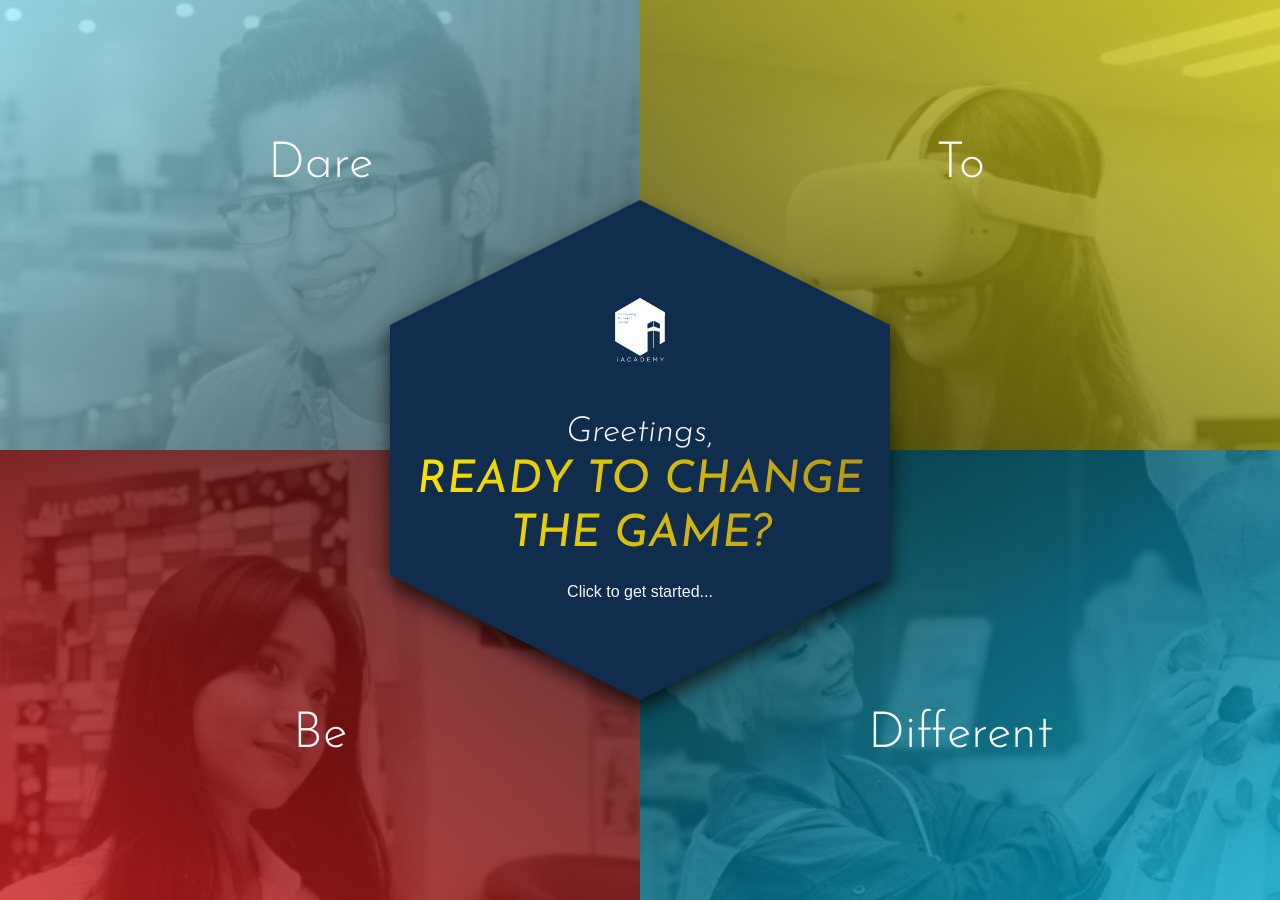
<file: index.html>
<!DOCTYPE html>
<html lang="en">

<head>
    <meta charset="UTF-8">
    <meta name="viewport" content="width=device-width, initial-scale=1.0">

    <!-- Google Font: Josefin and Nunito-->
    <link rel="preconnect" href="https://fonts.googleapis.com">
    <link rel="preconnect" href="https://fonts.gstatic.com" crossorigin>
    <link
        href="https://fonts.googleapis.com/css2?family=Josefin+Sans:ital,wght@0,100..700;1,100..700&family=Nunito+Sans:ital,opsz,wght@0,6..12,200..1000;1,6..12,200..1000&display=swap"
        rel="stylesheet">

    <!-- Compiled Sass File -->
    <link rel="stylesheet" href="./css/style.css">
    <link rel="stylesheet" href="./css/compiled-sass.css">

    <title>iACADEMY Welcome Kit</title>
</head>

<body>

    <section class="section-login">
        <!-- iac Logo -->
        <div class="intro-message">
            Welcome to
            <img src="./img/iac-logo.webp" alt="iACADEMY logo" class="iac-bg-logo">
        </div>

        <!-- Grid -->
        <div class="bg-animation">
            <div class="bg-animation__top-left"><span>Dare</span></div>
            <div class="bg-animation__top-right"><span>To</span></div>
            <div class="bg-animation__bottom-left"><span>Be</span></div>
            <div class="bg-animation__bottom-right"><span>Different</span></div>

            <div class="login__shadow">
                <div id="login" class="login">
                    <div class="login__side login__side--front" onclick="setActiveLogin()">
                        <img src="./img/iac-logo.webp" alt="iACADEMY logo" class="iac-logo mb-md">
                        <h2 class="greetings">
                            Greetings, <span class="gamechanger-text">Ready to change the game?</span>
                        </h2>
                        <p class="hover-click-text">
                            Click to get started...
                        </p>
                    </div>

                    <div class="login__side login__side--back">
                        <img src="./img/iac-logo.webp" alt="iACADEMY logo" class="iac-logo mb-sm">
                        <h2 class="heading-3 heading-3--white mb-md">Become a <span class="yellow-text">game
                                changer</span> now!</h2>
                        <form action="#" onsubmit="submitToSession(event)" class="form">
                            <div class="form__group mb-xs">
                                <input type="text" class="form__input" id="firstName" placeholder="First name" required>
                                <label for="firstName" class="form__label">First Name</label>
                            </div>
                            <div class="form__group mb-xs">
                                <select name="yrOrLevel" id="yrOrLevel" class="form__input form__dropdown" required onchange="updateProgramDropdown()">
                                    <!-- Placeholder -->
                                    <option value="" disabled selected>Select Year / Level</option>

                                    <option value="Senior Highschool">Senior Highschool</option>
                                    <option value="College">College</option>
                                </select>
                                <label for="yrOrLevel" class="form__label">Year / Level</label>
                            </div>
                            <div class="form__group mb-xs">
                                <select name="program" id="program" class="form__input form__dropdown" required>
                                    <!-- Placeholder -->
                                    <option value="" disabled selected>Select Program</option>
                                </select>
                                <label for="program" class="form__label">Program</label>
                            </div>
                            <div class="form__group mb-xs">
                                <button type="submit" class="btn-text">
                                    Proceed <span>&rarr;</span>
                                </button>
                            </div>
                        </form>
                    </div>
                </div>
            </div>
        </div>

    </section>

    <script src="./js/form.js" type="text/javascript"></script>
</body>

</html>
</file>
<file: css/style.css>
html {
  scroll-behavior: smooth;
}

:root {
  --color-primary: #112D4E;
  --color-primary-dark: #102743;
  --color-primary-light-1: #19467a;
  --color-primary-light-2: #225c9e;
  --color-secondary: #F9F7F7;
  --color-secondary-dark: #b8b8b8;
  --color-secondary-dark-2: #d4d4d4;
  --color-secondary-dark-3: #ededed;
  --color-secondary-dark-4: #c4c4c4;
  --color-tertiary: #DBE2EF;
  --color-yellow: #ffe600;
  --color-yellow-dark: #b09418;
  --color-yellow-dark-1: #c1a31c;
  --color-yellow-dark-2: #dab821;
  --color-yellow-dark-3: #ecc722;
  --color-grey: #5a5a5a;
  --color-grey-dark: #4e4e4e;
  --color-grey-dark-1: #333333;
  --color-grey-light-1: #a1a1a1;
  --color-grey-light-2: #b1b1b1;
  --color-red: red;
  --color-green: rgb(0, 183, 0);
  --color-blue-light-1: #b3d8ff;
  --color-shs: #00d1ff;
  --color-shs-dark: #44656c;
  --color-shs-dark-1: rgb(58, 86, 93);
  --color-soc: #d8d017;
  --color-soc-light-1: #fef61d;
  --color-soc-dark: #66630c;
  --color-sbla: #ca1d1d;
  --color-sbla-dark: #570d0d;
  --color-soda: #00a6cb;
  --color-soda-dark: #004555;
  --font-primary: 'Nunito', sans-serif;
  --font-display: 'Josefin Sans', sans-serif;
  --default-font-size: 1.6rem;
  --nav-btn-height: 7rem;
  --nav-btn-width: 7rem;
  --slide-progress: 35%;
  --slide-progress--transition: all 200ms cubic-bezier(0.82, 0.02, 0.39, 1.01);
}

.heading-1, .heading-3, .heading-5, .welcome-message {
  font-family: var(--font-display);
  font-weight: 400; }

@keyframes animateTopLeft {
  0% {
    transform: translate(-100%, -100%); }
  100% {
    transform: translate(0);
    background-color: var(--color-secondary); } }

@keyframes animateTopRight {
  0% {
    transform: translate(100%, -100%); }
  100% {
    transform: translate(0);
    background-color: var(--color-secondary); } }

@keyframes animateBottomLeft {
  0% {
    transform: translate(-100%, 100%); }
  100% {
    transform: translate(0);
    background-color: var(--color-secondary); } }

@keyframes animateBottomRight {
  0% {
    transform: translate(100%, 100%); }
  100% {
    transform: translate(0);
    background-color: var(--color-secondary); } }

@keyframes opacityLogin {
  0% {
    opacity: 0;
    filter: drop-shadow(0 2rem 3rem rgba(0, 0, 0, 0));
    transform: translateY(1rem);
    background-color: var(--color-quaternary); }
  50% {
    opacity: 1; }
  70% {
    transform: translateY(-2rem);
    transform: scale(1.05);
    filter: drop-shadow(0 1rem 2rem rgba(0, 0, 0, 0.7)); }
  100% {
    transform: translateY(0);
    filter: drop-shadow(0 1rem 1rem rgba(0, 0, 0, 0.7));
    background-color: var(--color-secondary); } }

@keyframes pulsate {
  0% {
    transform: scale(1);
    box-shadow: none; }
  50% {
    transform: scale(1.05);
    box-shadow: 0 1rem 4rem rgba(0, 0, 0, 0.3); }
  100% {
    transform: scale(1);
    box-shadow: none; } }

@keyframes pulsateText {
  0% {
    transform: scale(1);
    text-shadow: none; }
  50% {
    transform: scale(1.05);
    text-shadow: 0 1rem 4rem rgba(0, 0, 0, 0.3); }
  100% {
    transform: scale(1);
    text-shadow: none; } }

@keyframes animateTextboxBg {
  0% {
    background-image: linear-gradient(to top, #F9F7F7 0%, #F9F7F7 0%, transparent 0%); }
  5% {
    background-image: linear-gradient(to top, #F9F7F7 0%, #F9F7F7 5%, transparent 5%); }
  10% {
    background-image: linear-gradient(to top, #F9F7F7 0%, #F9F7F7 10%, transparent 10%); }
  15% {
    background-image: linear-gradient(to top, #F9F7F7 0%, #F9F7F7 15%, transparent 15%); }
  20% {
    background-image: linear-gradient(to top, #F9F7F7 0%, #F9F7F7 20%, transparent 20%); }
  25% {
    background-image: linear-gradient(to top, #F9F7F7 0%, #F9F7F7 25%, transparent 25%); }
  30% {
    background-image: linear-gradient(to top, #F9F7F7 0%, #F9F7F7 30%, transparent 30%); }
  35% {
    background-image: linear-gradient(to top, #F9F7F7 0%, #F9F7F7 35%, transparent 35%); }
  40% {
    background-image: linear-gradient(to top, #F9F7F7 0%, #F9F7F7 40%, transparent 40%); }
  45% {
    background-image: linear-gradient(to top, #F9F7F7 0%, #F9F7F7 45%, transparent 45%); }
  50% {
    background-image: linear-gradient(to top, #F9F7F7 0%, #F9F7F7 50%, transparent 50%); }
  55% {
    background-image: linear-gradient(to top, #F9F7F7 0%, #F9F7F7 55%, transparent 55%); }
  60% {
    background-image: linear-gradient(to top, #F9F7F7 0%, #F9F7F7 60%, transparent 60%); }
  65% {
    background-image: linear-gradient(to top, #F9F7F7 0%, #F9F7F7 65%, transparent 65%); }
  70% {
    background-image: linear-gradient(to top, #F9F7F7 0%, #F9F7F7 70%, transparent 70%); }
  75% {
    background-image: linear-gradient(to top, #F9F7F7 0%, #F9F7F7 75%, transparent 75%); }
  80% {
    background-image: linear-gradient(to top, #F9F7F7 0%, #F9F7F7 80%, transparent 80%); }
  85% {
    background-image: linear-gradient(to top, #F9F7F7 0%, #F9F7F7 85%, transparent 85%); }
  90% {
    background-image: linear-gradient(to top, #F9F7F7 0%, #F9F7F7 90%, transparent 90%); }
  95% {
    background-image: linear-gradient(to top, #F9F7F7 0%, #F9F7F7 95%, transparent 95%); }
  100% {
    background-image: linear-gradient(to top, #F9F7F7 0%, #F9F7F7 100%, transparent 100%); } }

@keyframes animateWelcomeMessageBg {
  0% {
    transform: translateY(100%); }
  100% {
    transform: translateY(0); } }

@keyframes animateWelcomeBg {
  0% {
    background-image: linear-gradient(to right, #102743 0%, #102743 0%, transparent 0%); }
  1.25% {
    background-image: linear-gradient(to right, #102743 0%, #102743 1.25%, transparent 1.25%); }
  2.5% {
    background-image: linear-gradient(to right, #102743 0%, #102743 2.5%, transparent 2.5%); }
  3.75% {
    background-image: linear-gradient(to right, #102743 0%, #102743 3.75%, transparent 3.75%); }
  5% {
    background-image: linear-gradient(to right, #102743 0%, #102743 5%, transparent 5%); }
  6.25% {
    background-image: linear-gradient(to right, #102743 0%, #102743 6.25%, transparent 6.25%); }
  7.5% {
    background-image: linear-gradient(to right, #102743 0%, #102743 7.5%, transparent 7.5%); }
  8.75% {
    background-image: linear-gradient(to right, #102743 0%, #102743 8.75%, transparent 8.75%); }
  10% {
    background-image: linear-gradient(to right, #102743 0%, #102743 10%, transparent 10%); }
  11.25% {
    background-image: linear-gradient(to right, #102743 0%, #102743 11.25%, transparent 11.25%); }
  12.5% {
    background-image: linear-gradient(to right, #102743 0%, #102743 12.5%, transparent 12.5%); }
  13.75% {
    background-image: linear-gradient(to right, #102743 0%, #102743 13.75%, transparent 13.75%); }
  15% {
    background-image: linear-gradient(to right, #102743 0%, #102743 15%, transparent 15%); }
  16.25% {
    background-image: linear-gradient(to right, #102743 0%, #102743 16.25%, transparent 16.25%); }
  17.5% {
    background-image: linear-gradient(to right, #102743 0%, #102743 17.5%, transparent 17.5%); }
  18.75% {
    background-image: linear-gradient(to right, #102743 0%, #102743 18.75%, transparent 18.75%); }
  20% {
    background-image: linear-gradient(to right, #102743 0%, #102743 20%, transparent 20%); }
  21.25% {
    background-image: linear-gradient(to right, #102743 0%, #102743 21.25%, transparent 21.25%); }
  22.5% {
    background-image: linear-gradient(to right, #102743 0%, #102743 22.5%, transparent 22.5%); }
  23.75% {
    background-image: linear-gradient(to right, #102743 0%, #102743 23.75%, transparent 23.75%); }
  25% {
    background-image: linear-gradient(to right, #102743 0%, #102743 25%, transparent 25%); }
  26.25% {
    background-image: linear-gradient(to right, #102743 0%, #102743 26.25%, transparent 26.25%); }
  27.5% {
    background-image: linear-gradient(to right, #102743 0%, #102743 27.5%, transparent 27.5%); }
  28.75% {
    background-image: linear-gradient(to right, #102743 0%, #102743 28.75%, transparent 28.75%); }
  30% {
    background-image: linear-gradient(to right, #102743 0%, #102743 30%, transparent 30%); }
  31.25% {
    background-image: linear-gradient(to right, #102743 0%, #102743 31.25%, transparent 31.25%); }
  32.5% {
    background-image: linear-gradient(to right, #102743 0%, #102743 32.5%, transparent 32.5%); }
  33.75% {
    background-image: linear-gradient(to right, #102743 0%, #102743 33.75%, transparent 33.75%); }
  35% {
    background-image: linear-gradient(to right, #102743 0%, #102743 35%, transparent 35%); }
  36.25% {
    background-image: linear-gradient(to right, #102743 0%, #102743 36.25%, transparent 36.25%); }
  37.5% {
    background-image: linear-gradient(to right, #102743 0%, #102743 37.5%, transparent 37.5%); }
  38.75% {
    background-image: linear-gradient(to right, #102743 0%, #102743 38.75%, transparent 38.75%); }
  40% {
    background-image: linear-gradient(to right, #102743 0%, #102743 40%, transparent 40%); }
  41.25% {
    background-image: linear-gradient(to right, #102743 0%, #102743 41.25%, transparent 41.25%); }
  42.5% {
    background-image: linear-gradient(to right, #102743 0%, #102743 42.5%, transparent 42.5%); }
  43.75% {
    background-image: linear-gradient(to right, #102743 0%, #102743 43.75%, transparent 43.75%); }
  45% {
    background-image: linear-gradient(to right, #102743 0%, #102743 45%, transparent 45%); }
  46.25% {
    background-image: linear-gradient(to right, #102743 0%, #102743 46.25%, transparent 46.25%); }
  47.5% {
    background-image: linear-gradient(to right, #102743 0%, #102743 47.5%, transparent 47.5%); }
  48.75% {
    background-image: linear-gradient(to right, #102743 0%, #102743 48.75%, transparent 48.75%); }
  50% {
    background-image: linear-gradient(to right, #102743 0%, #102743 50%, transparent 50%); }
  51.25% {
    background-image: linear-gradient(to right, #102743 0%, #102743 51.25%, transparent 51.25%); }
  52.5% {
    background-image: linear-gradient(to right, #102743 0%, #102743 52.5%, transparent 52.5%); }
  53.75% {
    background-image: linear-gradient(to right, #102743 0%, #102743 53.75%, transparent 53.75%); }
  55% {
    background-image: linear-gradient(to right, #102743 0%, #102743 55%, transparent 55%); }
  56.25% {
    background-image: linear-gradient(to right, #102743 0%, #102743 56.25%, transparent 56.25%); }
  57.5% {
    background-image: linear-gradient(to right, #102743 0%, #102743 57.5%, transparent 57.5%); }
  58.75% {
    background-image: linear-gradient(to right, #102743 0%, #102743 58.75%, transparent 58.75%); }
  60% {
    background-image: linear-gradient(to right, #102743 0%, #102743 60%, transparent 60%); }
  61.25% {
    background-image: linear-gradient(to right, #102743 0%, #102743 61.25%, transparent 61.25%); }
  62.5% {
    background-image: linear-gradient(to right, #102743 0%, #102743 62.5%, transparent 62.5%); }
  63.75% {
    background-image: linear-gradient(to right, #102743 0%, #102743 63.75%, transparent 63.75%); }
  65% {
    background-image: linear-gradient(to right, #102743 0%, #102743 65%, transparent 65%); }
  66.25% {
    background-image: linear-gradient(to right, #102743 0%, #102743 66.25%, transparent 66.25%); }
  67.5% {
    background-image: linear-gradient(to right, #102743 0%, #102743 67.5%, transparent 67.5%); }
  68.75% {
    background-image: linear-gradient(to right, #102743 0%, #102743 68.75%, transparent 68.75%); }
  70% {
    background-image: linear-gradient(to right, #102743 0%, #102743 70%, transparent 70%); }
  71.25% {
    background-image: linear-gradient(to right, #102743 0%, #102743 71.25%, transparent 71.25%); }
  72.5% {
    background-image: linear-gradient(to right, #102743 0%, #102743 72.5%, transparent 72.5%); }
  73.75% {
    background-image: linear-gradient(to right, #102743 0%, #102743 73.75%, transparent 73.75%); }
  75% {
    background-image: linear-gradient(to right, #102743 0%, #102743 75%, transparent 75%); }
  76.25% {
    background-image: linear-gradient(to right, #102743 0%, #102743 76.25%, transparent 76.25%); }
  77.5% {
    background-image: linear-gradient(to right, #102743 0%, #102743 77.5%, transparent 77.5%); }
  78.75% {
    background-image: linear-gradient(to right, #102743 0%, #102743 78.75%, transparent 78.75%); }
  80% {
    background-image: linear-gradient(to right, #102743 0%, #102743 80%, transparent 80%); }
  81.25% {
    background-image: linear-gradient(to right, #102743 0%, #102743 81.25%, transparent 81.25%); }
  82.5% {
    background-image: linear-gradient(to right, #102743 0%, #102743 82.5%, transparent 82.5%); }
  83.75% {
    background-image: linear-gradient(to right, #102743 0%, #102743 83.75%, transparent 83.75%); }
  85% {
    background-image: linear-gradient(to right, #102743 0%, #102743 85%, transparent 85%); }
  86.25% {
    background-image: linear-gradient(to right, #102743 0%, #102743 86.25%, transparent 86.25%); }
  87.5% {
    background-image: linear-gradient(to right, #102743 0%, #102743 87.5%, transparent 87.5%); }
  88.75% {
    background-image: linear-gradient(to right, #102743 0%, #102743 88.75%, transparent 88.75%); }
  90% {
    background-image: linear-gradient(to right, #102743 0%, #102743 90%, transparent 90%); }
  91.25% {
    background-image: linear-gradient(to right, #102743 0%, #102743 91.25%, transparent 91.25%); }
  92.5% {
    background-image: linear-gradient(to right, #102743 0%, #102743 92.5%, transparent 92.5%); }
  93.75% {
    background-image: linear-gradient(to right, #102743 0%, #102743 93.75%, transparent 93.75%); }
  95% {
    background-image: linear-gradient(to right, #102743 0%, #102743 95%, transparent 95%); }
  96.25% {
    background-image: linear-gradient(to right, #102743 0%, #102743 96.25%, transparent 96.25%); }
  97.5% {
    background-image: linear-gradient(to right, #102743 0%, #102743 97.5%, transparent 97.5%); }
  98.75% {
    background-image: linear-gradient(to right, #102743 0%, #102743 98.75%, transparent 98.75%); }
  100% {
    background-image: linear-gradient(to right, #102743 0%, #102743 100%, transparent 100%); }
  0% {
    background-image: linear-gradient(to right, #102743 0%, #102743 0%, transparent 0%); }
  1.25% {
    background-image: linear-gradient(to right, #102743 0%, #102743 1.25%, transparent 1.25%); }
  2.5% {
    background-image: linear-gradient(to right, #102743 0%, #102743 2.5%, transparent 2.5%); }
  3.75% {
    background-image: linear-gradient(to right, #102743 0%, #102743 3.75%, transparent 3.75%); }
  5% {
    background-image: linear-gradient(to right, #102743 0%, #102743 5%, transparent 5%); }
  6.25% {
    background-image: linear-gradient(to right, #102743 0%, #102743 6.25%, transparent 6.25%); }
  7.5% {
    background-image: linear-gradient(to right, #102743 0%, #102743 7.5%, transparent 7.5%); }
  8.75% {
    background-image: linear-gradient(to right, #102743 0%, #102743 8.75%, transparent 8.75%); }
  10% {
    background-image: linear-gradient(to right, #102743 0%, #102743 10%, transparent 10%); }
  11.25% {
    background-image: linear-gradient(to right, #102743 0%, #102743 11.25%, transparent 11.25%); }
  12.5% {
    background-image: linear-gradient(to right, #102743 0%, #102743 12.5%, transparent 12.5%); }
  13.75% {
    background-image: linear-gradient(to right, #102743 0%, #102743 13.75%, transparent 13.75%); }
  15% {
    background-image: linear-gradient(to right, #102743 0%, #102743 15%, transparent 15%); }
  16.25% {
    background-image: linear-gradient(to right, #102743 0%, #102743 16.25%, transparent 16.25%); }
  17.5% {
    background-image: linear-gradient(to right, #102743 0%, #102743 17.5%, transparent 17.5%); }
  18.75% {
    background-image: linear-gradient(to right, #102743 0%, #102743 18.75%, transparent 18.75%); }
  20% {
    background-image: linear-gradient(to right, #102743 0%, #102743 20%, transparent 20%); }
  21.25% {
    background-image: linear-gradient(to right, #102743 0%, #102743 21.25%, transparent 21.25%); }
  22.5% {
    background-image: linear-gradient(to right, #102743 0%, #102743 22.5%, transparent 22.5%); }
  23.75% {
    background-image: linear-gradient(to right, #102743 0%, #102743 23.75%, transparent 23.75%); }
  25% {
    background-image: linear-gradient(to right, #102743 0%, #102743 25%, transparent 25%); }
  26.25% {
    background-image: linear-gradient(to right, #102743 0%, #102743 26.25%, transparent 26.25%); }
  27.5% {
    background-image: linear-gradient(to right, #102743 0%, #102743 27.5%, transparent 27.5%); }
  28.75% {
    background-image: linear-gradient(to right, #102743 0%, #102743 28.75%, transparent 28.75%); }
  30% {
    background-image: linear-gradient(to right, #102743 0%, #102743 30%, transparent 30%); }
  31.25% {
    background-image: linear-gradient(to right, #102743 0%, #102743 31.25%, transparent 31.25%); }
  32.5% {
    background-image: linear-gradient(to right, #102743 0%, #102743 32.5%, transparent 32.5%); }
  33.75% {
    background-image: linear-gradient(to right, #102743 0%, #102743 33.75%, transparent 33.75%); }
  35% {
    background-image: linear-gradient(to right, #102743 0%, #102743 35%, transparent 35%); }
  36.25% {
    background-image: linear-gradient(to right, #102743 0%, #102743 36.25%, transparent 36.25%); }
  37.5% {
    background-image: linear-gradient(to right, #102743 0%, #102743 37.5%, transparent 37.5%); }
  38.75% {
    background-image: linear-gradient(to right, #102743 0%, #102743 38.75%, transparent 38.75%); }
  40% {
    background-image: linear-gradient(to right, #102743 0%, #102743 40%, transparent 40%); }
  41.25% {
    background-image: linear-gradient(to right, #102743 0%, #102743 41.25%, transparent 41.25%); }
  42.5% {
    background-image: linear-gradient(to right, #102743 0%, #102743 42.5%, transparent 42.5%); }
  43.75% {
    background-image: linear-gradient(to right, #102743 0%, #102743 43.75%, transparent 43.75%); }
  45% {
    background-image: linear-gradient(to right, #102743 0%, #102743 45%, transparent 45%); }
  46.25% {
    background-image: linear-gradient(to right, #102743 0%, #102743 46.25%, transparent 46.25%); }
  47.5% {
    background-image: linear-gradient(to right, #102743 0%, #102743 47.5%, transparent 47.5%); }
  48.75% {
    background-image: linear-gradient(to right, #102743 0%, #102743 48.75%, transparent 48.75%); }
  50% {
    background-image: linear-gradient(to right, #102743 0%, #102743 50%, transparent 50%); }
  51.25% {
    background-image: linear-gradient(to right, #102743 0%, #102743 51.25%, transparent 51.25%); }
  52.5% {
    background-image: linear-gradient(to right, #102743 0%, #102743 52.5%, transparent 52.5%); }
  53.75% {
    background-image: linear-gradient(to right, #102743 0%, #102743 53.75%, transparent 53.75%); }
  55% {
    background-image: linear-gradient(to right, #102743 0%, #102743 55%, transparent 55%); }
  56.25% {
    background-image: linear-gradient(to right, #102743 0%, #102743 56.25%, transparent 56.25%); }
  57.5% {
    background-image: linear-gradient(to right, #102743 0%, #102743 57.5%, transparent 57.5%); }
  58.75% {
    background-image: linear-gradient(to right, #102743 0%, #102743 58.75%, transparent 58.75%); }
  60% {
    background-image: linear-gradient(to right, #102743 0%, #102743 60%, transparent 60%); }
  61.25% {
    background-image: linear-gradient(to right, #102743 0%, #102743 61.25%, transparent 61.25%); }
  62.5% {
    background-image: linear-gradient(to right, #102743 0%, #102743 62.5%, transparent 62.5%); }
  63.75% {
    background-image: linear-gradient(to right, #102743 0%, #102743 63.75%, transparent 63.75%); }
  65% {
    background-image: linear-gradient(to right, #102743 0%, #102743 65%, transparent 65%); }
  66.25% {
    background-image: linear-gradient(to right, #102743 0%, #102743 66.25%, transparent 66.25%); }
  67.5% {
    background-image: linear-gradient(to right, #102743 0%, #102743 67.5%, transparent 67.5%); }
  68.75% {
    background-image: linear-gradient(to right, #102743 0%, #102743 68.75%, transparent 68.75%); }
  70% {
    background-image: linear-gradient(to right, #102743 0%, #102743 70%, transparent 70%); }
  71.25% {
    background-image: linear-gradient(to right, #102743 0%, #102743 71.25%, transparent 71.25%); }
  72.5% {
    background-image: linear-gradient(to right, #102743 0%, #102743 72.5%, transparent 72.5%); }
  73.75% {
    background-image: linear-gradient(to right, #102743 0%, #102743 73.75%, transparent 73.75%); }
  75% {
    background-image: linear-gradient(to right, #102743 0%, #102743 75%, transparent 75%); }
  76.25% {
    background-image: linear-gradient(to right, #102743 0%, #102743 76.25%, transparent 76.25%); }
  77.5% {
    background-image: linear-gradient(to right, #102743 0%, #102743 77.5%, transparent 77.5%); }
  78.75% {
    background-image: linear-gradient(to right, #102743 0%, #102743 78.75%, transparent 78.75%); }
  80% {
    background-image: linear-gradient(to right, #102743 0%, #102743 80%, transparent 80%); }
  81.25% {
    background-image: linear-gradient(to right, #102743 0%, #102743 81.25%, transparent 81.25%); }
  82.5% {
    background-image: linear-gradient(to right, #102743 0%, #102743 82.5%, transparent 82.5%); }
  83.75% {
    background-image: linear-gradient(to right, #102743 0%, #102743 83.75%, transparent 83.75%); }
  85% {
    background-image: linear-gradient(to right, #102743 0%, #102743 85%, transparent 85%); }
  86.25% {
    background-image: linear-gradient(to right, #102743 0%, #102743 86.25%, transparent 86.25%); }
  87.5% {
    background-image: linear-gradient(to right, #102743 0%, #102743 87.5%, transparent 87.5%); }
  88.75% {
    background-image: linear-gradient(to right, #102743 0%, #102743 88.75%, transparent 88.75%); }
  90% {
    background-image: linear-gradient(to right, #102743 0%, #102743 90%, transparent 90%); }
  91.25% {
    background-image: linear-gradient(to right, #102743 0%, #102743 91.25%, transparent 91.25%); }
  92.5% {
    background-image: linear-gradient(to right, #102743 0%, #102743 92.5%, transparent 92.5%); }
  93.75% {
    background-image: linear-gradient(to right, #102743 0%, #102743 93.75%, transparent 93.75%); }
  95% {
    background-image: linear-gradient(to right, #102743 0%, #102743 95%, transparent 95%); }
  96.25% {
    background-image: linear-gradient(to right, #102743 0%, #102743 96.25%, transparent 96.25%); }
  97.5% {
    background-image: linear-gradient(to right, #102743 0%, #102743 97.5%, transparent 97.5%); }
  98.75% {
    background-image: linear-gradient(to right, #102743 0%, #102743 98.75%, transparent 98.75%); }
  100% {
    background-image: linear-gradient(to right, #102743 0%, #102743 100%, transparent 100%); } }

@keyframes animateMessage {
  0% {
    transform: translate(-50%, calc(-50% - 100vh));
    opacity: 1;
    visibility: visible; }
  12.5% {
    transform: translate(-50%, calc(-50% + 10rem));
    opacity: 1;
    visibility: visible; }
  25% {
    transform: translate(-50%, -50%);
    opacity: 1;
    visibility: visible; }
  72.4% {
    transform: translate(-50%, -50%);
    opacity: 1;
    visibility: visible; }
  85% {
    transform: translate(-50%, calc(-50% - 10rem));
    opacity: 1;
    visibility: visible; }
  100% {
    transform: translate(-50%, calc(-50% + 100vh));
    opacity: 0;
    visibility: hidden; } }

@keyframes animateLastMessage {
  0% {
    transform: translate(-50%, calc(-50% - 100vh));
    opacity: 1;
    visibility: visible; }
  12.5% {
    transform: translate(-50%, calc(-50% + 10rem));
    opacity: 1;
    visibility: visible; }
  25% {
    transform: translate(-50%, -50%);
    opacity: 1;
    visibility: visible; }
  72.4% {
    transform: translate(-50%, -50%);
    opacity: 1;
    visibility: visible; }
  100% {
    transform: translate(-50%, -120%);
    opacity: 1;
    visibility: visible;
    animation: none; } }

@keyframes animateMessageButton {
  0% {
    transform: translate(-50%, calc(-50% + 100vh));
    opacity: 1;
    visibility: visible; }
  70% {
    transform: translate(-50%, 5vh); }
  100% {
    transform: translate(-50%, 3vh);
    opacity: 1;
    visibility: visible;
    animation: none; } }

@keyframes pulsateMessageButton {
  0% {
    opacity: 1;
    visibility: visible;
    transform: translate(-50%, 3vh) scale(1);
    filter: drop-shadow(0); }
  50% {
    opacity: 1;
    visibility: visible;
    filter: drop-shadow(0 1rem 4rem rgba(0, 0, 0, 0.4));
    transform: translate(-50%, 3vh) scale(1.05); }
  100% {
    opacity: 1;
    visibility: visible;
    transform: translate(-50%, 3vh) scale(1);
    filter: drop-shadow(0); } }

@keyframes endButton {
  0% {
    transform: translate(-50%, 3vh);
    clip-path: polygon(0% 20%, 60% 20%, 60% 0%, 100% 50%, 60% 100%, 60% 80%, 0% 80%);
    opacity: 1;
    visibility: visible; }
  50% {
    transform: translate(-10vh, 3vh);
    clip-path: polygon(0% 20%, 60% 20%, 60% 0%, 100% 50%, 60% 100%, 60% 80%, 0% 80%);
    opacity: 1;
    visibility: visible; }
  100% {
    clip-path: polygon(0% 20%, 60% 20%, 60% 0%, 100% 50%, 60% 100%, 60% 80%, 0% 80%);
    transform: translate(100vh, 3vh); } }

@keyframes endMessage {
  0% {
    transform: translate(-50%, -120%);
    opacity: 1;
    visibility: visible; }
  50% {
    transform: translate(-50%, -1vh);
    opacity: 1;
    visibility: visible; }
  100% {
    transform: translate(-50%, -100vh); } }

@keyframes animateSublink {
  0% {
    transform: translateX(10rem);
    opacity: 0; }
  100% {
    transform: translateX(0); } }

@keyframes animateSublist {
  0% {
    height: 0; }
  100% {
    height: 80vh; } }

@keyframes moveInTop {
  0% {
    transform: translateY(-8rem);
    opacity: 0; }
  100% {
    transform: translateY(0);
    opacity: 1; } }

@keyframes moveInBottom {
  0% {
    transform: translateY(8rem);
    opacity: 0; }
  100% {
    transform: translateY(0);
    opacity: 1; } }

@keyframes moveInBottomGallery {
  0% {
    transform: translateY(15rem);
    opacity: 0; }
  100% {
    transform: translateY(-45rem);
    opacity: 1; } }

@keyframes moveToTopTextbox {
  0% {
    transform: translate(-50%, 0); }
  100% {
    transform: translate(-50%, -65%); } }

@keyframes animateAboutText {
  0% {
    transform: scale(0);
    opacity: 0;
    visibility: hidden; }
  100% {
    transform: scale(1);
    opacity: 1;
    visibility: visible; } }

@keyframes animateAboutHighlight {
  0% {
    color: var(--color-secondary-dark-4); }
  50% {
    color: var(--color-yellow-dark); }
  100% {
    color: var(--color-yellow-dark-2); } }

@keyframes animateMeetIacLineAcaHea {
  0% {
    background-image: linear-gradient(to bottom, #c1a31c 0%, #c1a31c 0%, transparent 0%); }
  1.25% {
    background-image: linear-gradient(to bottom, #c1a31c 0%, #c1a31c 1.25%, transparent 1.25%); }
  2.5% {
    background-image: linear-gradient(to bottom, #c1a31c 0%, #c1a31c 2.5%, transparent 2.5%); }
  3.75% {
    background-image: linear-gradient(to bottom, #c1a31c 0%, #c1a31c 3.75%, transparent 3.75%); }
  5% {
    background-image: linear-gradient(to bottom, #c1a31c 0%, #c1a31c 5%, transparent 5%); }
  6.25% {
    background-image: linear-gradient(to bottom, #c1a31c 0%, #c1a31c 6.25%, transparent 6.25%); }
  7.5% {
    background-image: linear-gradient(to bottom, #c1a31c 0%, #c1a31c 7.5%, transparent 7.5%); }
  8.75% {
    background-image: linear-gradient(to bottom, #c1a31c 0%, #c1a31c 8.75%, transparent 8.75%); }
  10% {
    background-image: linear-gradient(to bottom, #c1a31c 0%, #c1a31c 10%, transparent 10%); }
  11.25% {
    background-image: linear-gradient(to bottom, #c1a31c 0%, #c1a31c 11.25%, transparent 11.25%); }
  12.5% {
    background-image: linear-gradient(to bottom, #c1a31c 0%, #c1a31c 12.5%, transparent 12.5%); }
  13.75% {
    background-image: linear-gradient(to bottom, #c1a31c 0%, #c1a31c 13.75%, transparent 13.75%); }
  15% {
    background-image: linear-gradient(to bottom, #c1a31c 0%, #c1a31c 15%, transparent 15%); }
  16.25% {
    background-image: linear-gradient(to bottom, #c1a31c 0%, #c1a31c 16.25%, transparent 16.25%); }
  17.5% {
    background-image: linear-gradient(to bottom, #c1a31c 0%, #c1a31c 17.5%, transparent 17.5%); }
  18.75% {
    background-image: linear-gradient(to bottom, #c1a31c 0%, #c1a31c 18.75%, transparent 18.75%); }
  20% {
    background-image: linear-gradient(to bottom, #c1a31c 0%, #c1a31c 20%, transparent 20%); }
  21.25% {
    background-image: linear-gradient(to bottom, #c1a31c 0%, #c1a31c 21.25%, transparent 21.25%); }
  22.5% {
    background-image: linear-gradient(to bottom, #c1a31c 0%, #c1a31c 22.5%, transparent 22.5%); }
  23.75% {
    background-image: linear-gradient(to bottom, #c1a31c 0%, #c1a31c 23.75%, transparent 23.75%); }
  25% {
    background-image: linear-gradient(to bottom, #c1a31c 0%, #c1a31c 25%, transparent 25%); }
  26.25% {
    background-image: linear-gradient(to bottom, #c1a31c 0%, #c1a31c 26.25%, transparent 26.25%); }
  27.5% {
    background-image: linear-gradient(to bottom, #c1a31c 0%, #c1a31c 27.5%, transparent 27.5%); }
  28.75% {
    background-image: linear-gradient(to bottom, #c1a31c 0%, #c1a31c 28.75%, transparent 28.75%); }
  30% {
    background-image: linear-gradient(to bottom, #c1a31c 0%, #c1a31c 30%, transparent 30%); }
  31.25% {
    background-image: linear-gradient(to bottom, #c1a31c 0%, #c1a31c 31.25%, transparent 31.25%); }
  32.5% {
    background-image: linear-gradient(to bottom, #c1a31c 0%, #c1a31c 32.5%, transparent 32.5%); }
  33.75% {
    background-image: linear-gradient(to bottom, #c1a31c 0%, #c1a31c 33.75%, transparent 33.75%); }
  35% {
    background-image: linear-gradient(to bottom, #c1a31c 0%, #c1a31c 35%, transparent 35%); }
  36.25% {
    background-image: linear-gradient(to bottom, #c1a31c 0%, #c1a31c 36.25%, transparent 36.25%); }
  37.5% {
    background-image: linear-gradient(to bottom, #c1a31c 0%, #c1a31c 37.5%, transparent 37.5%); }
  38.75% {
    background-image: linear-gradient(to bottom, #c1a31c 0%, #c1a31c 38.75%, transparent 38.75%); }
  40% {
    background-image: linear-gradient(to bottom, #c1a31c 0%, #c1a31c 40%, transparent 40%); }
  41.25% {
    background-image: linear-gradient(to bottom, #c1a31c 0%, #c1a31c 41.25%, transparent 41.25%); }
  42.5% {
    background-image: linear-gradient(to bottom, #c1a31c 0%, #c1a31c 42.5%, transparent 42.5%); }
  43.75% {
    background-image: linear-gradient(to bottom, #c1a31c 0%, #c1a31c 43.75%, transparent 43.75%); }
  45% {
    background-image: linear-gradient(to bottom, #c1a31c 0%, #c1a31c 45%, transparent 45%); }
  46.25% {
    background-image: linear-gradient(to bottom, #c1a31c 0%, #c1a31c 46.25%, transparent 46.25%); }
  47.5% {
    background-image: linear-gradient(to bottom, #c1a31c 0%, #c1a31c 47.5%, transparent 47.5%); }
  48.75% {
    background-image: linear-gradient(to bottom, #c1a31c 0%, #c1a31c 48.75%, transparent 48.75%); }
  50% {
    background-image: linear-gradient(to bottom, #c1a31c 0%, #c1a31c 50%, transparent 50%); } }

@keyframes animateMeetIacLineDep {
  0% {
    background-image: linear-gradient(to bottom, #c1a31c 0%, #c1a31c 0%, transparent 0%); }
  1.25% {
    background-image: linear-gradient(to bottom, #c1a31c 0%, #c1a31c 1.25%, transparent 1.25%); }
  2.5% {
    background-image: linear-gradient(to bottom, #c1a31c 0%, #c1a31c 2.5%, transparent 2.5%); }
  3.75% {
    background-image: linear-gradient(to bottom, #c1a31c 0%, #c1a31c 3.75%, transparent 3.75%); }
  5% {
    background-image: linear-gradient(to bottom, #c1a31c 0%, #c1a31c 5%, transparent 5%); }
  6.25% {
    background-image: linear-gradient(to bottom, #c1a31c 0%, #c1a31c 6.25%, transparent 6.25%); }
  7.5% {
    background-image: linear-gradient(to bottom, #c1a31c 0%, #c1a31c 7.5%, transparent 7.5%); }
  8.75% {
    background-image: linear-gradient(to bottom, #c1a31c 0%, #c1a31c 8.75%, transparent 8.75%); }
  10% {
    background-image: linear-gradient(to bottom, #c1a31c 0%, #c1a31c 10%, transparent 10%); }
  11.25% {
    background-image: linear-gradient(to bottom, #c1a31c 0%, #c1a31c 11.25%, transparent 11.25%); }
  12.5% {
    background-image: linear-gradient(to bottom, #c1a31c 0%, #c1a31c 12.5%, transparent 12.5%); }
  13.75% {
    background-image: linear-gradient(to bottom, #c1a31c 0%, #c1a31c 13.75%, transparent 13.75%); }
  15% {
    background-image: linear-gradient(to bottom, #c1a31c 0%, #c1a31c 15%, transparent 15%); }
  16.25% {
    background-image: linear-gradient(to bottom, #c1a31c 0%, #c1a31c 16.25%, transparent 16.25%); }
  17.5% {
    background-image: linear-gradient(to bottom, #c1a31c 0%, #c1a31c 17.5%, transparent 17.5%); }
  18.75% {
    background-image: linear-gradient(to bottom, #c1a31c 0%, #c1a31c 18.75%, transparent 18.75%); }
  20% {
    background-image: linear-gradient(to bottom, #c1a31c 0%, #c1a31c 20%, transparent 20%); }
  21.25% {
    background-image: linear-gradient(to bottom, #c1a31c 0%, #c1a31c 21.25%, transparent 21.25%); }
  22.5% {
    background-image: linear-gradient(to bottom, #c1a31c 0%, #c1a31c 22.5%, transparent 22.5%); }
  23.75% {
    background-image: linear-gradient(to bottom, #c1a31c 0%, #c1a31c 23.75%, transparent 23.75%); }
  25% {
    background-image: linear-gradient(to bottom, #c1a31c 0%, #c1a31c 25%, transparent 25%); }
  26.25% {
    background-image: linear-gradient(to bottom, #c1a31c 0%, #c1a31c 26.25%, transparent 26.25%); }
  27.5% {
    background-image: linear-gradient(to bottom, #c1a31c 0%, #c1a31c 27.5%, transparent 27.5%); }
  28.75% {
    background-image: linear-gradient(to bottom, #c1a31c 0%, #c1a31c 28.75%, transparent 28.75%); }
  30% {
    background-image: linear-gradient(to bottom, #c1a31c 0%, #c1a31c 30%, transparent 30%); }
  31.25% {
    background-image: linear-gradient(to bottom, #c1a31c 0%, #c1a31c 31.25%, transparent 31.25%); }
  32.5% {
    background-image: linear-gradient(to bottom, #c1a31c 0%, #c1a31c 32.5%, transparent 32.5%); }
  33.75% {
    background-image: linear-gradient(to bottom, #c1a31c 0%, #c1a31c 33.75%, transparent 33.75%); }
  35% {
    background-image: linear-gradient(to bottom, #c1a31c 0%, #c1a31c 35%, transparent 35%); }
  36.25% {
    background-image: linear-gradient(to bottom, #c1a31c 0%, #c1a31c 36.25%, transparent 36.25%); }
  37.5% {
    background-image: linear-gradient(to bottom, #c1a31c 0%, #c1a31c 37.5%, transparent 37.5%); }
  38.75% {
    background-image: linear-gradient(to bottom, #c1a31c 0%, #c1a31c 38.75%, transparent 38.75%); }
  40% {
    background-image: linear-gradient(to bottom, #c1a31c 0%, #c1a31c 40%, transparent 40%); }
  41.25% {
    background-image: linear-gradient(to bottom, #c1a31c 0%, #c1a31c 41.25%, transparent 41.25%); }
  42.5% {
    background-image: linear-gradient(to bottom, #c1a31c 0%, #c1a31c 42.5%, transparent 42.5%); }
  43.75% {
    background-image: linear-gradient(to bottom, #c1a31c 0%, #c1a31c 43.75%, transparent 43.75%); }
  45% {
    background-image: linear-gradient(to bottom, #c1a31c 0%, #c1a31c 45%, transparent 45%); }
  46.25% {
    background-image: linear-gradient(to bottom, #c1a31c 0%, #c1a31c 46.25%, transparent 46.25%); }
  47.5% {
    background-image: linear-gradient(to bottom, #c1a31c 0%, #c1a31c 47.5%, transparent 47.5%); }
  48.75% {
    background-image: linear-gradient(to bottom, #c1a31c 0%, #c1a31c 48.75%, transparent 48.75%); }
  50% {
    background-image: linear-gradient(to bottom, #c1a31c 0%, #c1a31c 50%, transparent 50%); }
  51.25% {
    background-image: linear-gradient(to bottom, #c1a31c 0%, #c1a31c 51.25%, transparent 51.25%); }
  52.5% {
    background-image: linear-gradient(to bottom, #c1a31c 0%, #c1a31c 52.5%, transparent 52.5%); }
  53.75% {
    background-image: linear-gradient(to bottom, #c1a31c 0%, #c1a31c 53.75%, transparent 53.75%); }
  55% {
    background-image: linear-gradient(to bottom, #c1a31c 0%, #c1a31c 55%, transparent 55%); }
  56.25% {
    background-image: linear-gradient(to bottom, #c1a31c 0%, #c1a31c 56.25%, transparent 56.25%); }
  57.5% {
    background-image: linear-gradient(to bottom, #c1a31c 0%, #c1a31c 57.5%, transparent 57.5%); }
  58.75% {
    background-image: linear-gradient(to bottom, #c1a31c 0%, #c1a31c 58.75%, transparent 58.75%); }
  60% {
    background-image: linear-gradient(to bottom, #c1a31c 0%, #c1a31c 60%, transparent 60%); }
  61.25% {
    background-image: linear-gradient(to bottom, #c1a31c 0%, #c1a31c 61.25%, transparent 61.25%); }
  62.5% {
    background-image: linear-gradient(to bottom, #c1a31c 0%, #c1a31c 62.5%, transparent 62.5%); }
  63.75% {
    background-image: linear-gradient(to bottom, #c1a31c 0%, #c1a31c 63.75%, transparent 63.75%); }
  65% {
    background-image: linear-gradient(to bottom, #c1a31c 0%, #c1a31c 65%, transparent 65%); }
  66.25% {
    background-image: linear-gradient(to bottom, #c1a31c 0%, #c1a31c 66.25%, transparent 66.25%); }
  67.5% {
    background-image: linear-gradient(to bottom, #c1a31c 0%, #c1a31c 67.5%, transparent 67.5%); }
  68.75% {
    background-image: linear-gradient(to bottom, #c1a31c 0%, #c1a31c 68.75%, transparent 68.75%); }
  70% {
    background-image: linear-gradient(to bottom, #c1a31c 0%, #c1a31c 70%, transparent 70%); }
  71.25% {
    background-image: linear-gradient(to bottom, #c1a31c 0%, #c1a31c 71.25%, transparent 71.25%); }
  72.5% {
    background-image: linear-gradient(to bottom, #c1a31c 0%, #c1a31c 72.5%, transparent 72.5%); }
  73.75% {
    background-image: linear-gradient(to bottom, #c1a31c 0%, #c1a31c 73.75%, transparent 73.75%); }
  75% {
    background-image: linear-gradient(to bottom, #c1a31c 0%, #c1a31c 75%, transparent 75%); }
  76.25% {
    background-image: linear-gradient(to bottom, #c1a31c 0%, #c1a31c 76.25%, transparent 76.25%); }
  77.5% {
    background-image: linear-gradient(to bottom, #c1a31c 0%, #c1a31c 77.5%, transparent 77.5%); }
  78.75% {
    background-image: linear-gradient(to bottom, #c1a31c 0%, #c1a31c 78.75%, transparent 78.75%); }
  80% {
    background-image: linear-gradient(to bottom, #c1a31c 0%, #c1a31c 80%, transparent 80%); }
  81.25% {
    background-image: linear-gradient(to bottom, #c1a31c 0%, #c1a31c 81.25%, transparent 81.25%); }
  82.5% {
    background-image: linear-gradient(to bottom, #c1a31c 0%, #c1a31c 82.5%, transparent 82.5%); }
  83.75% {
    background-image: linear-gradient(to bottom, #c1a31c 0%, #c1a31c 83.75%, transparent 83.75%); }
  85% {
    background-image: linear-gradient(to bottom, #c1a31c 0%, #c1a31c 85%, transparent 85%); }
  86.25% {
    background-image: linear-gradient(to bottom, #c1a31c 0%, #c1a31c 86.25%, transparent 86.25%); }
  87.5% {
    background-image: linear-gradient(to bottom, #c1a31c 0%, #c1a31c 87.5%, transparent 87.5%); }
  88.75% {
    background-image: linear-gradient(to bottom, #c1a31c 0%, #c1a31c 88.75%, transparent 88.75%); }
  90% {
    background-image: linear-gradient(to bottom, #c1a31c 0%, #c1a31c 90%, transparent 90%); }
  91.25% {
    background-image: linear-gradient(to bottom, #c1a31c 0%, #c1a31c 91.25%, transparent 91.25%); }
  92.5% {
    background-image: linear-gradient(to bottom, #c1a31c 0%, #c1a31c 92.5%, transparent 92.5%); }
  93.75% {
    background-image: linear-gradient(to bottom, #c1a31c 0%, #c1a31c 93.75%, transparent 93.75%); }
  95% {
    background-image: linear-gradient(to bottom, #c1a31c 0%, #c1a31c 95%, transparent 95%); }
  96.25% {
    background-image: linear-gradient(to bottom, #c1a31c 0%, #c1a31c 96.25%, transparent 96.25%); }
  97.5% {
    background-image: linear-gradient(to bottom, #c1a31c 0%, #c1a31c 97.5%, transparent 97.5%); }
  98.75% {
    background-image: linear-gradient(to bottom, #c1a31c 0%, #c1a31c 98.75%, transparent 98.75%); }
  100% {
    background-image: linear-gradient(to bottom, #c1a31c 0%, #c1a31c 100%, transparent 100%); } }

*,
*::before,
*::after {
  border: 0;
  margin: 0;
  padding: 0;
  box-sizing: border-box; }

html {
  box-sizing: border-box;
  font-size: 62.5%;
  background-color: var(--color-secondary); }
  @media only screen and (max-width: 62.5em) {
    html {
      font-size: 50%; } }
  @media only screen and (max-width: 50em) {
    html {
      font-size: 48%; } }

body {
  font-family: var(--font-primary);
  color: var(--color-quaternary);
  font-weight: 300;
  line-height: 1.6;
  overflow-x: hidden; }

.heading-primary {
  font-family: var(--font-display);
  color: #000; }
  .heading-primary--main {
    display: block;
    font-size: 6rem;
    font-weight: 400;
    color: var(--color-primary-light-2);
    letter-spacing: 3.5rem;
    animation: moveInBottom 1s 2s backwards; }
    @media only screen and (max-width: 31.25em) {
      .heading-primary--main {
        font-size: 4rem;
        letter-spacing: 1.5rem; } }
  .heading-primary--sub {
    display: block;
    font-size: var(--default-font-size);
    text-transform: uppercase;
    animation: moveInTop 1s 1s backwards; }
    @media only screen and (max-width: 31.25em) {
      .heading-primary--sub {
        font-size: var(--default-font-size);
        letter-spacing: 1rem; } }

.heading-1 {
  font-family: var(--font-display);
  font-size: 3rem;
  line-height: 1;
  text-transform: uppercase;
  letter-spacing: .1rem;
  color: var(--color-blue-light-1);
  transition: all .2s ease; }
  .heading-1:hover {
    transform: skewY(2deg) skewX(15deg) scale(1.1);
    text-shadow: 0.5rem 1rem 2rem rgba(0, 0, 0, 0.5); }
  .heading-1--white {
    color: var(--color-secondary); }
  .heading-1--blue {
    color: var(--color-primary-light-2); }
  .heading-1--yellow {
    color: var(--color-yellow-dark); }

.heading-3 {
  font-size: 1.6rem;
  line-height: 1;
  text-transform: uppercase; }
  .heading-3--blue {
    color: var(--color-primary); }
  .heading-3--white {
    color: var(--color-secondary); }
  .heading-3--yellow {
    color: var(--color-yellow); }
  .heading-3--yellow-dark {
    color: var(--color-yellow-dark); }

.heading-5 {
  font-size: 1.2rem;
  font-weight: 700;
  line-height: 1;
  text-transform: uppercase; }
  .heading-5--blue {
    color: var(--color-soda); }

.paragraph {
  font-family: var(--font-primary);
  font-size: var(--default-font-size);
  font-weight: 400; }

.mb-xs {
  margin-bottom: 1rem; }

.mb-sm {
  margin-bottom: 2rem; }

.mb-md {
  margin-bottom: 3rem; }

.mb-lg {
  margin-bottom: 4rem; }

.mb-hg {
  margin-bottom: 8rem; }

.mt-xs {
  margin-top: 1rem; }

.mt-sm {
  margin-top: 2rem; }

.mt-md {
  margin-top: 3rem; }

.mt-lg {
  margin-top: 4rem; }

.mt-hg {
  margin-top: 8rem; }

.yellow-text {
  color: var(--color-yellow); }

.login {
  position: absolute;
  top: 50%;
  left: 50%;
  transform: translate(-50%, -50%);
  width: 50rem;
  height: 50rem;
  clip-path: polygon(50% 0, 100% 25%, 100% 75%, 50% 100%, 0 75%, 0 25%);
  perspective: 150rem;
  -moz-perspective: 150rem; }
  @media only screen and (max-width: 50em) {
    .login {
      transform: translate(-50%, -50%) scale(0.8); } }
  .login__shadow {
    position: absolute;
    top: 50%;
    left: 50%;
    transform: translate(-50%, -50%);
    filter: drop-shadow(0 1rem 1rem rgba(0, 0, 0, 0.7));
    animation: opacityLogin 0.5s ease-out 3s;
    animation-fill-mode: backwards;
    z-index: 10; }
  .login__side {
    width: 100%;
    height: 100%;
    display: flex;
    flex-direction: column;
    justify-content: center;
    transition: all .5s ease;
    backface-visibility: hidden;
    position: absolute;
    top: 0;
    left: 0; }
    .login__side .iac-logo {
      align-self: center;
      width: 5rem;
      object-fit: cover;
      display: block; }
    .login__side--front {
      text-align: center;
      line-height: 1.2;
      background-color: var(--color-primary);
      color: var(--color-secondary);
      gap: 2rem;
      cursor: pointer; }
      .login__side--front .greetings {
        font-family: var(--font-display);
        font-style: italic;
        font-weight: 300;
        font-size: 3.5rem; }
        .login__side--front .greetings .gamechanger-text {
          text-transform: uppercase;
          font-size: 4.5rem;
          font-weight: 400;
          background-image: linear-gradient(to right, var(--color-yellow), var(--color-yellow-dark));
          display: inline-block;
          -webkit-background-clip: text;
          color: transparent; }
      .login__side--front .hover-click-text {
        font-family: var(--font-primary);
        font-size: var(--default-font-size);
        font-weight: 400;
        animation: pulsateText 1s infinite; }
    .login__side--back {
      transform: rotateY(180deg);
      background-color: var(--color-primary);
      display: flex;
      flex-direction: column;
      align-items: center; }
  .login.active .login__side--front {
    transform: rotateY(-180deg); }
  .login.active .login__side--back {
    transform: rotateY(0); }

.section-login {
  width: 100vw;
  height: 100vh;
  position: relative; }
  .section-login .intro-message {
    position: absolute;
    top: 50%;
    left: 50%;
    transform: translate(-50%, -50%);
    z-index: 1;
    display: flex;
    flex-direction: column;
    align-items: center;
    gap: 1rem;
    font-family: var(--font-display);
    font-weight: 300;
    font-size: 3.5rem;
    color: var(--color-secondary); }
    @media only screen and (max-width: 37.5em) {
      .section-login .intro-message {
        font-size: 2.5rem; } }
    @media only screen and (max-width: 31.25em) {
      .section-login .intro-message {
        z-index: 1; } }
    .section-login .intro-message .iac-bg-logo {
      width: 15rem;
      object-fit: cover;
      display: block; }
      @media only screen and (max-width: 37.5em) {
        .section-login .intro-message .iac-bg-logo {
          width: 10rem; } }

.bg-video {
  position: absolute;
  top: 0;
  left: 0;
  height: 100%;
  width: 100%;
  z-index: 0;
  opacity: .05;
  overflow: hidden; }
  .bg-video__content {
    height: 100%;
    width: 100%;
    object-fit: cover; }

.form {
  display: flex;
  flex-direction: column;
  align-items: flex-start;
  max-width: 70%; }
  .form__group:last-child {
    align-self: center;
    max-width: 100%; }
  .form__input {
    font-size: 1.5rem;
    font-family: var(--font-primary);
    padding: 1.25rem 1.75rem;
    display: block;
    border-radius: .2rem;
    border-bottom-left-radius: 0;
    border-bottom-right-radius: 0;
    border: none;
    border-bottom: 2px solid transparent;
    transition: all .3s;
    border-bottom: 2px solid var(--color-secondary);
    background-color: transparent; }
    .form__input:hover:focus, .form__input:focus, .form__input:hover {
      outline: none;
      background-image: linear-gradient(to top, #F9F7F7 0%, #F9F7F7 100%, transparent 100%);
      color: var(--color-grey);
      animation: animateTextboxBg .15s ease;
      animation-fill-mode: backwards; }
    .form__input:not(:focus):not(:hover) {
      color: var(--color-secondary-dark); }
    .form__input:invalid:hover:focus, .form__input:invalid:hover, .form__input:invalid:focus {
      border-bottom: 2px solid var(--color-red); }
      .form__input:invalid:hover:focus + label, .form__input:invalid:hover + label, .form__input:invalid:focus + label {
        color: var(--color-red); }
    .form__input:valid:hover:focus, .form__input:valid:hover, .form__input:valid:focus {
      border-bottom: 2px solid var(--color-green); }
      .form__input:valid:hover:focus + label, .form__input:valid:hover + label, .form__input:valid:focus + label {
        color: var(--color-green); }
    .form__input::placeholder {
      color: var(--color-secondary-dark); }
    .form__input--select {
      align-self: flex-start; }
  .form__label {
    font-family: var(--font-primary);
    font-size: 1rem;
    font-weight: 500;
    color: var(--color-secondary);
    margin-left: 1.75rem;
    margin-top: .5rem;
    display: block;
    transition: all .3s; }
  .form__input:placeholder-shown + .form__label {
    opacity: 0;
    visibility: hidden;
    transform: translateY(-4rem); }
  .form__dropdown :first-child {
    font-style: italic; }
  .form__dropdown:invalid + .form__label {
    opacity: 0;
    visibility: hidden;
    transform: translateY(-4rem); }

.btn-text {
  background: none;
  border: none;
  outline: none;
  padding: .5rem;
  cursor: pointer;
  font-family: var(--font-display);
  font-size: var(--default-font-size);
  color: var(--color-yellow);
  border-bottom: 0.1rem solid var(--color-yellow);
  transition: all .2s; }
  .btn-text:hover {
    box-shadow: 0 1rem 2rem rgba(0, 0, 0, 0.5);
    transform: translateY(-0.2rem); }
    .btn-text:hover span {
      margin-left: 8px; }
  .btn-text:active {
    box-shadow: 0 0.5rem 1rem rgba(0, 0, 0, 0.5);
    transform: translateY(0); }
  .btn-text:focus {
    animation: pulsate 1s infinite;
    animation-fill-mode: backwards; }
  .btn-text span {
    margin-left: 4px;
    transition: all .2s; }

.btn-inquire {
  border: none;
  outline: none;
  border-radius: 4px;
  padding: 1.2rem;
  background-color: var(--color-primary-light-2);
  cursor: pointer;
  transition: all .2s ease;
  display: flex;
  align-items: center;
  gap: 1rem; }
  @media only screen and (max-width: 31.25em) {
    .btn-inquire {
      width: auto; } }
  .btn-inquire__icon-info-with-circle {
    width: 2rem;
    height: 2rem;
    fill: var(--color-secondary); }
  .btn-inquire__text {
    font-family: var(--font-primary);
    font-weight: 600;
    color: var(--color-secondary);
    text-transform: uppercase;
    letter-spacing: .15rem; }
    @media only screen and (max-width: 31.25em) {
      .btn-inquire__text {
        display: none; } }
  .btn-inquire:hover, .btn-inquire:active {
    background-color: var(--color-primary-light-1); }

.gallery-video {
  position: absolute;
  top: 0;
  left: 0;
  height: 100%;
  width: 100%;
  z-index: -1;
  overflow: hidden; }
  .gallery-video__content {
    width: 100%;
    height: 100%;
    object-fit: cover; }
  /*.section-gallery-intro.cover .gallery-video__content {
    display: none;
  }
    .gallery-video__content--picture {
      display: none;
      object-fit: cover;
      width: 100%;
    height: 100%;
    object-fit: cover; }
  .section-gallery-intro.cover .gallery-video__content--picture {
    display: block;
    object-position: bottom;
  }*/

.welcome-message {
  position: absolute;
  top: 50%;
  left: 50%;
  transform: translate(-50%, -50%);
  text-align: center;
  width: 80%;
  animation-fill-mode: backwards;
  opacity: 0;
  visibility: hidden;
  font-family: var(--font-display);
  font-size: 4rem;
  font-weight: 400;
  letter-spacing: .1rem;
  color: var(--color-secondary-dark-3);
  transition: all .2s ease;
  text-shadow: 0.5rem 1rem 2rem rgba(0, 0, 0, 0.5); }
  @media only screen and (max-width: 37.5em) {
    .welcome-message {
      font-size: 3.6rem; } }
  @media only screen and (max-width: 31.25em) {
    .welcome-message {
      font-size: 3.2rem; } }
  @media only screen and (max-width: 21.8em) {
    .welcome-message {
      font-size: 2.8rem; } }
  .welcome-message--1 {
    animation: animateMessage 2s; }
  .welcome-message--2 {
    animation: animateMessage 2s 2s; }
  .welcome-message--3 {
    animation: animateMessage 2s 4s; }
  .welcome-message--4 {
    animation: animateMessage 2s 6s; }
  .welcome-message--5 {
    animation: animateMessage 2s 8s; }
  .welcome-message--6 {
    animation: animateLastMessage 2s 10s;
    animation-fill-mode: forwards; }
    .welcome-message--6.end {
      animation-fill-mode: backwards;
      animation: endMessage 1s; }
  .welcome-message--button:link, .welcome-message--button:visited {
    display: block;
    background-color: var(--color-yellow-dark-2);
    width: 5rem;
    height: 5rem;
    clip-path: polygon(50% 0, 100% 25%, 100% 75%, 50% 100%, 0 75%, 0 25%);
    animation: animateMessageButton 2s 10s;
    animation-fill-mode: forwards;
    position: relative;
    transition: all .2s ease; }
    .welcome-message--button:link:hover, .welcome-message--button:visited:hover {
      clip-path: polygon(0% 20%, 60% 20%, 60% 0%, 100% 50%, 60% 100%, 60% 80%, 0% 80%); }
    .welcome-message--button:link:active, .welcome-message--button:visited:active {
      color: var(--color-yellow-dark);
      clip-path: polygon(0% 20%, 60% 20%, 60% 0%, 100% 50%, 60% 100%, 60% 80%, 0% 80%);
      width: 4.6rem;
      height: 4.6rem; }
    .welcome-message--button:link.end, .welcome-message--button:visited.end {
      animation: endButton 1s; }
  .welcome-message--button__shadow {
    position: absolute;
    top: 50%;
    left: 50%;
    transform: translate(-50%, -50%);
    filter: drop-shadow(0 1rem 1rem rgba(0, 0, 0, 0.4));
    animation: pulsateMessageButton 1s infinite; }
  .welcome-message__highlight {
    font-weight: 700;
    color: var(--color-yellow-dark-2); }

.list {
  list-style: none;
  padding: 3rem 0;
  display: flex;
  flex-wrap: wrap;
  gap: 1rem;
  max-width: 40rem; }
  /*@media only screen and (max-width: 50em) {
    .list {
      flex-direction: column;
      align-items: center;
      gap: 3rem; } }*/
  .list__item {
    flex: 0 0 calc(50% - 1rem);
    margin-bottom: .7rem;
    padding-bottom: .7rem;
    border-bottom: 1px solid var(--color-secondary-dark);
    color: var(--color-secondary);
    font-family: var(--font-primary);
    display: flex;
    align-items: center;
    gap: 1rem; }
    /*@media only screen and (max-width: 50em) {
      .list__item {
        border-bottom: none; } }*/

.search__checkbox {
  display: none; }

.search__button {
  background-color: transparent;
  height: 7rem;
  width: 7rem;
  border-radius: 50%;
  z-index: 200;
  position: fixed;
  top: 4rem;
  right: 14rem;
  text-align: center;
  cursor: pointer;
  transition: all .5s ease; }
  @media only screen and (max-width: 37.5em) {
    .search__button {
      top: 12rem;
      right: 4rem; } }
  .search__button.colored {
    background-color: var(--color-primary-light-2);
    box-shadow: 0 1rem 3rem rgba(0, 0, 0, 0.2); }

.search__button.colored > .search__icon {
  fill: var(--color-secondary); }

.search__background {
  height: 6rem;
  width: 6rem;
  border-radius: 50%;
  position: fixed;
  top: 4.5rem;
  right: 14.5rem;
  background-image: radial-gradient(rgba(17, 45, 78, 0.95), rgba(16, 39, 67, 0.95));
  z-index: 100;
  transform: scale(0);
  transition: transform 0.8s cubic-bezier(0.83, 0, 0.17, 1); }
  @media only screen and (max-width: 37.5em) {
    .search__background {
      top: 12.5rem;
      right: 4.5rem; } }

.search__search-area {
  height: 100vh;
  position: fixed;
  top: 0;
  left: 0;
  z-index: 150;
  opacity: 0;
  width: 0;
  transition: all 0.8s cubic-bezier(0.68, -0.6, 0.32, 1.6);
  display: flex;
  flex-direction: column;
  align-items: center;
  justify-content: center; }

.search__checkbox:checked ~ .search__search-area .search__content {
  transform: translateX(0); }
  @media only screen and (max-width: 48em) {
    .search__checkbox:checked ~ .search__search-area .search__content {
      transform: translateX(10rem); } }

.search__content {
  transition: all .5s ease;
  transform: translateX(-100%); }

.search__form {
  z-index: 200;
  margin-bottom: 6rem;
  display: flex;
  flex-direction: column; }

.search__input {
  border: none;
  background-color: transparent;
  font-family: var(--font-primary);
  font-size: 8rem;
  font-weight: 600;
  color: var(--color-secondary);
  max-width: 55rem;
  padding: 1rem; }
  .search__input::-webkit-input-placeholder {
    color: var(--color-secondary-dark); }

.search__label {
  font-size: var(--default-font-size);
  color: var(--color-secondary-dark);
  letter-spacing: .05rem;
  margin-left: 1rem; }

.search__checkbox:checked ~ .search__background {
  transform: scale(80); }

.search__checkbox:checked ~ .search__search-area {
  opacity: 1;
  width: 100%;
  z-index: 1100; }

.search__checkbox:checked ~ .search__background {
  z-index: 1000; }

.search__checkbox:checked + .search__button {
  z-index: 1999;
  background-color: var(--color-secondary); }

.search__button:hover {
  background-color: var(--color-primary-light-1); }

.search__icon {
  height: 2rem;
  width: 2rem;
  fill: var(--color-secondary-dark);
  position: absolute;
  top: 50%;
  left: 50%;
  transform: translate(-50%, -50%); }

.search__checkbox:not(:checked) + .search__button:hover .search__icon {
  fill: var(--color-secondary-dark-3); }

.search__checkbox:checked + .search__button.colored .search__icon {
  fill: var(--color-grey-light-1); }

.about {
  color: var(--color-secondary-dark-4);
  margin: 25rem 20rem;
  display: flex;
  flex-direction: column;
  z-index: 1;
  position: relative;}
  @media only screen and (max-width: 48em) {
    .about {
      margin: 25rem 5rem; } }
  .about__text {
    min-height: 25rem; }
    .about__text p {
      font-size: 2rem;
      animation: animateAboutText 1s backwards;
      transform-origin: bottom; }
    .about__text > p:not(:last-child) {
      margin-bottom: 4rem; }
  .about__button {
    margin: 0 auto; }
  .about.shown {
    animation: animateAboutText 1.4s backwards;
    opacity: 1;
    visibility: visible; }
  .about:not(.shown) {
    opacity: 0;
    visibility: hidden; }
  .about.shown .about__highlight-phrase {
    font-family: var(--font-display);
    font-style: italic;
    font-size: 2.2rem;
    color: var(--color-yellow-dark-2); }
    .about.shown .about__highlight-phrase--1 {
      animation: animateAboutHighlight 1.5s 2s backwards; }
    .about.shown .about__highlight-phrase--2 {
      animation: animateAboutHighlight 1.5s 3.5s backwards; }
    .about.shown .about__highlight-phrase--3 {
      animation: animateAboutHighlight 1.5s 5s backwards; }
  .about__heading {
    text-align: center; }

.header {
  height: 100vh;
  overflow: hidden;
  background-color: var(--color-secondary);
  z-index: -2;
  overflow: hidden; }
  .header__text-box {
    position: absolute;
    top: 50%;
    left: 50%;
    transform: translate(-50%, -65%);
    text-align: center;
    z-index: 1;
    animation: moveToTopTextbox 1s 3s backwards; }

.next-prev {
  display: flex;
  justify-content: space-between;
  align-items: center; }
  @media only screen and (max-width: 48em) {
    .next-prev {
      transform: translateY(10rem); } }
  @media only screen and (max-width: 26.56em) {
    .next-prev {
      transform: translateY(15rem); } }
  .next-prev__indicator {
    width: 18rem;
    height: 2rem;
    display: flex;
    gap: 1.25rem; }
    @media only screen and (max-width: 64em) {
      .next-prev__indicator {
        width: 32rem;
        gap: 4rem; } }
    .next-prev__indicator > * {
      width: 33.33%;
      clip-path: polygon(50% 0, 100% 25%, 100% 75%, 50% 100%, 0 75%, 0 25%);
      background-color: var(--color-grey-light-1);
      transition: all .5s ease;
      cursor: pointer; }
  .next-prev__indicator:hover :not(:hover):not(.next-prev__indicator:hover.active) {
    transform: scale(0.8); }
  .next-prev__button {
    user-select: none;
    width: 2rem;
    height: 2rem; }
    @media only screen and (max-width: 64em) {
      .next-prev__button {
        width: 3.2rem;
        height: 3.2rem; } }
    .next-prev__button.active {
      background-color: var(--color-secondary);
      transform: scale(1.3); }

.campus {
  width: 100%;
  height: 50vw;
  background-color: var(--color-primary);
  display: grid;
  grid-template-columns: repeat(2, 1fr);
  grid-template-rows: repeat(2, 50%); }
  @media only screen and (max-width: 87.5em) {
    .campus {
      grid-template-rows: 60% 40%; } }
  @media only screen and (max-width: 75em) {
    .campus {
      grid-template-rows: 65% 35%; } }
  @media only screen and (max-width: 90em) {
    .campus {
      height: 70vw; } }
  @media only screen and (max-width: 64em) {
    .campus {
      height: 75vw; } }
  @media only screen and (max-width: 48em) {
    .campus {
      grid-template-columns: repeat(2, 1fr);
      grid-template-rows: 3fr repeat(2, 1fr);
      height: 200vw; } }
  @media only screen and (max-width: 31.25em) {
    .campus {
      height: 225vw; } }
  @media only screen and (max-width: 26.56em) {
    .campus {
      height: 350vw; } }
  @media only screen and (max-width: 20em) {
    .campus {
      height: 400vw; } }
  .campus__top, .campus__bottom, .campus__text-area {
    position: relative;
    z-index: 2;
    /* Ensure these elements are above the pseudo-element */
    overflow: hidden; }
  .campus__text-area {
    grid-row: 1 / -1;
    grid-column: 1 / 2;
    position: relative;
    padding: 8rem;
    display: flex;
    flex-direction: column;
    align-items: center; }
    @media only screen and (max-width: 87.5em) {
      .campus__text-area {
        grid-row: 1 / 2;
        grid-column: 1 / -1;
        justify-content: center; } }
    @media only screen and (max-width: 48em) {
      .campus__text-area {
        padding: 4rem; } }
    .campus__text-area::before {
      content: "";
      position: absolute;
      top: 50%;
      left: 50%;
      transform: translate(-50%, -50%);
      width: 40%;
      height: 40%;
      background-image: url("../img/iac-logo.webp");
      background-size: contain;
      background-repeat: no-repeat;
      background-position: center;
      opacity: 0.08;
      z-index: 1; }
    .campus__text-area.shown > * {
      animation: animateAboutText 1.4s backwards;
      opacity: 1;
      visibility: visible; }
    .campus__text-area:not(.shown) > * {
      opacity: 0;
      visibility: hidden; }
  .campus__paragraphs {
    color: var(--color-blue-light-1); }
    @media only screen and (max-width: 87.5em) {
      .campus__paragraphs {
        column-count: 2;
        column-gap: 4rem;
        column-rule: 1px solid var(--color-primary-light-1); } }
    @media only screen and (max-width: 48em) {
      .campus__paragraphs {
        column-count: 1; } }
    .campus__paragraphs :not(:last-child) {
      margin-bottom: 3rem; }
  .campus__top {
    grid-row: 1 / 2;
    grid-column: 2 / 3; }
    @media only screen and (max-width: 87.5em) {
      .campus__top {
        grid-row: 2 / 3;
        grid-column: 1 / 2; } }
    @media only screen and (max-width: 48em) {
      .campus__top {
        grid-row: 2 / 3;
        grid-column: 1 / -1; } }
  .campus__bottom {
    grid-row: 2 / 3;
    grid-column: 2 / 3; }
    @media only screen and (max-width: 48em) {
      .campus__bottom {
        grid-row: 3 / 4;
        grid-column: 1 / -1; } }
  .campus__img {
    width: 100%;
    height: 100%;
    object-fit: cover;
    object-position: 0% 100%;
    cursor: pointer;
    display: block;
    transform: scale(1.2);
    transition: all 2s ease; }
    .campus__img.active {
      transform: scale(1);
      object-position: 25% 0%; }
    .campus__img:not(.active)   {
      filter: brightness(70%) blur(3px);
    }
  .campus__caption {
    font-family: var(--font-display);
    font-size: 7rem;
    font-weight: 600;
    text-shadow: 0.5rem 1rem 2rem rgba(0, 0, 0, 0.2);
    background-image: linear-gradient(to top, var(--color-primary-light-1) 0%, var(--color-primary-light-1) 50%, var(--color-secondary) 50%);
    display: inline-block;
    -webkit-background-clip: text;
    color: transparent;
    position: absolute;
    top: 60%;
    left: 55%;
    transition: all 1s ease 1.5s;
    transform: translateY(25rem);
    filter: drop-shadow(0px 0px 2px black);
  }
    @media only screen and (max-width: 64em) {
      .campus__caption {
        transform: translate(-5rem, 25rem); } }
  .campus__img.active + .campus__caption {
    transform: translateY(0); }
    @media only screen and (max-width: 64em) {
      .campus__img.active + .campus__caption {
        transform: translate(-5rem, 0); } }

.meet-iac {
  width: 100%;
  height: 50vw;
  padding: 10rem;
  background-color: var(--color-secondary);
  display: grid;
  grid-template-columns: 1fr 3fr;
  grid-template-rows: 1fr 5fr;
  align-items: center;
  row-gap: 6rem;
  overflow: hidden; }
  @media only screen and (max-width: 1600px) {
    .meet-iac {
      height: 60vw; } }
  @media only screen and (max-width: 87.5em) {
    .meet-iac {
      grid-template-columns: 1fr;
      grid-template-rows: 1fr 1fr 5fr;
      row-gap: 0;
      height: 80vw; } }
  @media only screen and (max-width: 75em) {
    .meet-iac {
      grid-template-columns: 1fr;
      grid-template-rows: 1fr 1fr 5fr;
      row-gap: 4rem; } }
  @media only screen and (max-width: 50em) {
    .meet-iac {
      padding: 5rem;
      row-gap: 0; } }
  @media only screen and (max-width: 1200px) {
    .meet-iac {
      height: 100vw; } }
  @media only screen and (max-width: 1100px) {
    .meet-iac {
      height: 120vw; } }
  @media only screen and (max-width: 660px) {
    .meet-iac {
      height: 160vw; } }
  @media only screen and (max-width: 600px) {
    .meet-iac {
      height: 200vw; } }
  @media only screen and (max-width: 31.25em) {
    .meet-iac {
      padding: 2rem; } }
  @media only screen and (max-width: 26.56em){
    .meet-iac {
      height: 225vw; } }
  .meet-iac__heading {
    grid-row: 1 / 2;
    grid-column: 1 / 2;
    justify-self: center;
    align-self: center;
    z-index: 100; }
    @media only screen and (max-width: 400px) {
      .meet-iac__heading {
        transform: translateX(-3rem); } }
    @media only screen and (max-width: 380px) {
      .meet-iac__heading {
        transform: translateX(-5rem); } }
    @media only screen and (max-width: 345px) {
      .meet-iac__heading {
        transform: translateX(-7rem); } }
  .meet-iac__nav {
    grid-row: 2 / 3;
    grid-column: 1 / 2;
    align-self: start;
    z-index: 100; }
  .meet-iac__gallery {
    grid-row: 1 / -1;
    grid-column: 2 / 3;
    justify-self: center;
    align-items: center;
    height: 50rem;
    width: 100%; }
    @media only screen and (max-width: 87.5em) {
      .meet-iac__gallery {
        grid-row: 3 / 4;
        grid-column: 1 / 2; } }

.iac-nav {
  height: 60%;
  display: grid;
  grid-template-columns: 3rem 1fr;
  grid-template-rows: repeat(3, 1fr);
  align-items: center;
  column-gap: 1rem; }
  @media only screen and (max-width: 87.5em) {
    .iac-nav {
      grid-template-columns: repeat(3, 1fr);
      grid-template-rows: repeat(2, 1fr); } }
  @media only screen and (max-width: 31.25em) {
    .iac-nav {
      grid-template-columns: 2fr 8fr;
      grid-template-rows: repeat(3, 1fr);
      column-gap: 0;
      row-gap: 1rem; } }
  @media only screen and (max-width: 31.25em) {
    .iac-nav {
      justify-self: start; } }
  .iac-nav__dot-wrap {
    cursor: pointer; }
    .iac-nav__dot-wrap--1 {
      grid-row: 1 / 2;
      grid-column: 1 / 2;
      align-self: start; }
      @media only screen and (max-width: 87.5em) {
        .iac-nav__dot-wrap--1 {
          grid-row: 2 / 2;
          grid-column: 1 / 2;
          justify-self: center;
          align-self: start; } }
      @media only screen and (max-width: 31.25em) {
        .iac-nav__dot-wrap--1 {
          grid-row: 1 / 2;
          grid-column: 1 / 2;
          align-self: center; } }
    .iac-nav__dot-wrap--2 {
      grid-row: 2 / 3;
      grid-column: 1 / 2; }
      @media only screen and (max-width: 87.5em) {
        .iac-nav__dot-wrap--2 {
          grid-row: 2 / 2;
          grid-column: 2 / 3;
          justify-self: center;
          align-self: start; } }
      @media only screen and (max-width: 31.25em) {
        .iac-nav__dot-wrap--2 {
          grid-row: 2 / 3;
          grid-column: 1 / 2;
          align-self: center; } }
    .iac-nav__dot-wrap--3 {
      grid-row: 3 / 4;
      grid-column: 1 / 2;
      align-self: end; }
      @media only screen and (max-width: 87.5em) {
        .iac-nav__dot-wrap--3 {
          grid-row: 2 / 2;
          grid-column: 3 / 4;
          justify-self: center;
          align-self: start; } }
      @media only screen and (max-width: 31.25em) {
        .iac-nav__dot-wrap--3 {
          grid-row: 3 / 4;
          grid-column: 1 / 2;
          align-self: center; } }
  .iac-nav__dot {
    width: 1.5rem;
    height: 1.5rem;
    clip-path: polygon(50% 0, 100% 25%, 100% 75%, 50% 100%, 0 75%, 0 25%);
    background-color: var(--color-secondary-dark);
    transition: all 1s ease; }
  .iac-nav.man-com .iac-nav__dot-wrap#dotManCom > * {
    background-color: var(--color-yellow-dark-1); }
  .iac-nav.aca-hea .iac-nav__dot-wrap#dotManCom > * {
    background-color: var(--color-yellow-dark-1);
    transition: all 1s ease; }
    @media only screen and (max-width: 87.5em) {
      .iac-nav.aca-hea .iac-nav__dot-wrap#dotManCom > * {
        background-color: var(--color-secondary-dark); } }
  .iac-nav.aca-hea .iac-nav__dot-wrap#dotAcaHea > * {
    background-color: var(--color-yellow-dark-1);
    transition: all 1s ease 1s; }
    @media only screen and (max-width: 87.5em) {
      .iac-nav.aca-hea .iac-nav__dot-wrap#dotAcaHea > * {
        transition: all 1s ease; } }
  .iac-nav.dep .iac-nav__dot-wrap#dotManCom > * {
    background-color: var(--color-yellow-dark-1);
    transition: all 1s ease 1s; }
    @media only screen and (max-width: 87.5em) {
      .iac-nav.dep .iac-nav__dot-wrap#dotManCom > * {
        background-color: var(--color-secondary-dark); } }
  .iac-nav.dep .iac-nav__dot-wrap#dotAcaHea > * {
    background-color: var(--color-yellow-dark-1);
    transition: all 1s ease 1s; }
    @media only screen and (max-width: 87.5em) {
      .iac-nav.dep .iac-nav__dot-wrap#dotAcaHea > * {
        background-color: var(--color-secondary-dark);
        transition: all 1s ease; } }
  .iac-nav.dep .iac-nav__dot-wrap#dotDep > * {
    background-color: var(--color-yellow-dark-1);
    transition: all 1s ease 1.5s; }
    @media only screen and (max-width: 87.5em) {
      .iac-nav.dep .iac-nav__dot-wrap#dotDep > * {
        transition: all 1s ease; } }
  .iac-nav__line {
    grid-row: 1 / -1;
    grid-column: 1 / 2;
    margin-left: .67rem;
    width: .2rem;
    height: 100%;
    background-color: var(--color-grey-light-1);
    background-size: cover; }
    @media only screen and (max-width: 87.5em) {
      .iac-nav__line {
        display: none; } }
  .iac-nav.aca-hea .iac-nav__line {
    animation: animateMeetIacLineAcaHea 1s .2s backwards;
    background-image: linear-gradient(to bottom, var(--color-yellow-dark-1) 0%, var(--color-yellow-dark-1) 50%, transparent 50%); }
  .iac-nav.dep .iac-nav__line {
    animation: animateMeetIacLineDep 1s .2s backwards;
    background-image: linear-gradient(to bottom, var(--color-yellow-dark-1) 0%, var(--color-yellow-dark-1) 100%, transparent 100%); }
  .iac-nav__text {
    font-family: var(--font-display);
    font-size: 2.2rem;
    font-weight: 350;
    color: var(--color-grey-light-1);
    cursor: pointer;
    transition: all .5s ease; }
    @media only screen and (max-width: 87.5em) {
      .iac-nav__text {
        text-align: center; } }
    @media only screen and (max-width: 31.25em) {
      .iac-nav__text {
        text-align: start; } }
    .iac-nav__text--1 {
      grid-row: 1 / 2;
      grid-column: 2 / 3;
      align-self: start;
      transform: translateY(-20%); }
      .iac-nav__text--1:hover {
        transform: translate(1rem, -20%); }
        @media only screen and (max-width: 87.5em) {
          .iac-nav__text--1:hover {
            transform: translateY(-1rem); } }
        @media only screen and (max-width: 87.5em) {
          .iac-nav__text--1:hover {
            transform: translateX(1rem); } }
      @media only screen and (max-width: 87.5em) {
        .iac-nav__text--1 {
          grid-row: 1 / 2;
          grid-column: 1 / 2;
          transform: translateY(0);
          align-self: center;
          justify-self: center; } }
      @media only screen and (max-width: 31.25em) {
        .iac-nav__text--1 {
          grid-row: 1 / 2;
          grid-column: 2 / 3;
          justify-self: start; } }
    .iac-nav__text--2 {
      grid-row: 2 / 3;
      grid-column: 2 / 3; }
      .iac-nav__text--2:hover {
        transform: translateX(1rem); }
        @media only screen and (max-width: 87.5em) {
          .iac-nav__text--2:hover {
            transform: translateY(-1rem); } }
        @media only screen and (max-width: 87.5em) {
          .iac-nav__text--2:hover {
            transform: translateX(1rem); } }
      @media only screen and (max-width: 87.5em) {
        .iac-nav__text--2 {
          grid-row: 1 / 2;
          grid-column: 2 / 3;
          justify-self: center;
          transform: translateY(0); } }
      @media only screen and (max-width: 31.25em) {
        .iac-nav__text--2 {
          grid-row: 2 / 3;
          grid-column: 2 / 3;
          justify-self: start; } }
    .iac-nav__text--3 {
      grid-row: 3 / 4;
      grid-column: 2 / 3;
      align-self: end;
      transform: translateY(20%); }
      .iac-nav__text--3:hover {
        transform: translate(1rem, 20%); }
        @media only screen and (max-width: 87.5em) {
          .iac-nav__text--3:hover {
            transform: translateY(-1rem); } }
        @media only screen and (max-width: 87.5em) {
          .iac-nav__text--3:hover {
            transform: translateX(1rem); } }
      @media only screen and (max-width: 87.5em) {
        .iac-nav__text--3 {
          grid-row: 1 / 2;
          grid-column: 3 / 4;
          justify-self: center;
          align-self: center;
          transform: translateY(0); } }
      @media only screen and (max-width: 31.25em) {
        .iac-nav__text--3 {
          grid-row: 3 / 4;
          grid-column: 2 / 3;
          justify-self: start; } }
  .iac-nav.man-com .iac-nav__text#managementCommittee {
    color: var(--color-primary); }
  .iac-nav.aca-hea .iac-nav__text#academicHeads {
    color: var(--color-primary); }
  .iac-nav.dep .iac-nav__text#departments {
    color: var(--color-primary); }

.iac-gallery {
  align-self: center;
  display: grid;
  grid-template-columns: repeat(8, 1fr);
  grid-template-rows: repeat(5, 1fr);
  column-gap: 2rem;
  transition: all 1s ease; }
  @media only screen and (max-width: 160em) {
    .iac-gallery {
      row-gap: 3rem; } }
  @media only screen and (max-width: 660px) {
    .iac-gallery {
      grid-template-rows: repeat(7, 1fr);
      align-self: start; } }
  @media only screen and (max-width: 31.25em) {
    .iac-gallery {
      transform: scale(0.8); } }
  @media only screen and (max-width: 26.56em) {
    .iac-gallery {
      transform: scale(0.8) translateX(-2rem); } }
  @media only screen and (max-width: 400px) {
    .iac-gallery {
      transform: scale(0.8) translateX(-3rem); } }
  @media only screen and (max-width: 390px) {
    .iac-gallery {
      transform: scale(0.8) translateX(-6rem); } }
  @media only screen and (max-width: 370px) {
    .iac-gallery {
      transform: scale(0.75) translateX(-7rem); } }
  @media only screen and (max-width: 350px) {
    .iac-gallery {
      transform: scale(0.75) translateX(-9rem); } }
  @media only screen and (max-width: 330px) {
    .iac-gallery {
      transform: scale(0.75) translateX(-11rem); } }
  .iac-gallery__instruction {
    grid-row: 3 / 4;
    grid-column: 4 / span 2;
    font-family: var(--font-display);
    font-size: 2rem;
    font-weight: 400;
    color: var(--color-grey-light-2);
    z-index: 500;
    cursor: pointer;
    transition: color .2s ease;
    display: flex;
    justify-content: center;
    align-items: center; }
    .iac-gallery__instruction:hover {
      color: var(--color-grey-light-1); }
    .iac-gallery__instruction.used {
      display: none; }
  .iac-gallery__item {
    width: 100%;
    height: 100%;
    filter: drop-shadow(0 0.2rem 1rem rgba(0, 0, 0, 0.2));
    display: flex;
    justify-content: center;
    align-items: center;
    transition: all 1s ease; }
    @media only screen and (max-width: 160em) {
      .iac-gallery__item {
        transform: scale(1.5); } }
    @media only screen and (max-width: 1900px) {
      .iac-gallery__item {
        transform: scale(1.2); } }
    @media only screen and (max-width: 1600px) {
      .iac-gallery__item {
        transform: scale(1); } }
    .iac-gallery__item--1 {
      grid-row: 1 / 2;
      grid-column: 4 / span 2; }
    .iac-gallery__item--2 {
      grid-row: 2 / 3;
      grid-column: 4 / 5; }
    .iac-gallery__item--3 {
      grid-row: 2 / 3;
      grid-column: 5 / 6; }
    .iac-gallery__item--4 {
      grid-row: 3 / 4;
      grid-column: 3 / span 2; }
      @media only screen and (max-width: 48em) {
        .iac-gallery__item--4.mc {
          transform: translateX(-4rem); } }
    .iac-gallery__item--5 {
      grid-row: 3 / 4;
      grid-column: 4 / span 2; }
    .iac-gallery__item--6 {
      grid-row: 3 / 4;
      grid-column: 5 / span 2; }
      @media only screen and (max-width: 48em) {
        .iac-gallery__item--6.mc {
          transform: translateX(4rem); } }
    .iac-gallery__item--7 {
      grid-row: 4 / 5;
      grid-column: 3 / 4; }
    .iac-gallery__item--8 {
      grid-row: 4 / 5;
      grid-column: 4 / 5; }
    .iac-gallery__item--9 {
      grid-row: 4 / 5;
      grid-column: 5 / 6; }
    .iac-gallery__item--10 {
      grid-row: 4 / 5;
      grid-column: 6 / 7; }
    .iac-gallery__item--11 {
      grid-row: 5 / 6;
      grid-column: 2 / span 2; }
      @media only screen and (max-width: 75em) {
        .iac-gallery__item--11 {
          transform: translateX(-2rem); } }
      @media only screen and (max-width: 600px) {
        .iac-gallery__item--11 {
          transform: translateX(-4rem); } }
    .iac-gallery__item--12 {
      grid-row: 5 / 6;
      grid-column: 3 / span 2; }
    .iac-gallery__item--13 {
      grid-row: 5 / 6;
      grid-column: 4 / span 2; }
    .iac-gallery__item--14 {
      grid-row: 5 / 6;
      grid-column: 5 / span 2; }
    .iac-gallery__item--15 {
      grid-row: 5 / 6;
      grid-column: 6 / span 2; }
      @media only screen and (max-width: 75em) {
        .iac-gallery__item--15 {
          transform: translateX(2rem); } }
      @media only screen and (max-width: 600px) {
        .iac-gallery__item--15 {
          transform: translateX(4rem); } }
    .iac-gallery__item.text-item {
      font-size: 1rem; }
      .iac-gallery__item.text-item > * {
        transition: all 1s ease; }
      .iac-gallery__item.text-item > * > * {
        transition: all .5s ease 1s; }
    .iac-gallery__item--soda-text {
      grid-row: 2 / 3;
      grid-column: 1 / span 3;
      font-family: var(--font-display);
      color: var(--color-soda); }
      @media only screen and (max-width: 660px) {
        .iac-gallery__item--soda-text {
          grid-row: 6 / 7;
          grid-column: 3 / span 4; } }
    .iac-gallery__item--sbla-text {
      grid-row: 3 / 4;
      grid-column: 7 / span 2;
      font-family: var(--font-display);
      color: var(--color-sbla); }
      @media only screen and (max-width: 660px) {
        .iac-gallery__item--sbla-text {
          grid-row: 7 / 8;
          grid-column: 3 / span 4; } }
    .iac-gallery__item--soc-text {
      grid-row: 4 / 5;
      grid-column: 1 / span 2;
      font-family: var(--font-display);
      color: var(--color-soc); }
      @media only screen and (max-width: 660px) {
        .iac-gallery__item--soc-text {
          grid-row: 8 / 9;
          grid-column: 3 / span 4; } }
    .iac-gallery__item--shs-text {
      grid-row: 5 / 6;
      grid-column: 8 / span 2;
      font-family: var(--font-display);
      color: var(--color-shs); }
      @media only screen and (max-width: 660px) {
        .iac-gallery__item--shs-text {
          grid-row: 9 / 10;
          grid-column: 3 / span 4; } }
    .iac-gallery__item--departments {
      grid-row: 1 / -1;
      grid-column: 1 / -1;
      justify-self: end;
      width: 90%;
      height: 100%;
      padding: 8rem;
      filter: drop-shadow(0 0.2rem 1rem rgba(0, 0, 0, 0.5));
      background-size: cover;
      background-position: left; }
      @media only screen and (max-width: 87.5em) {
        .iac-gallery__item--departments {
          grid-row: 1 / -1;
          grid-column: 1 / -1;
          width: 100%; } }
      @media only screen and (max-width: 48em) {
        .iac-gallery__item--departments {
          padding: 4rem; } }
      @media only screen and (max-width: 26.56em) {
        .iac-gallery__item--departments {
          width: 120%;
          transform: translateX(10rem); } }
      @media only screen and (max-width: 26.56em) {
        .iac-gallery__item--departments {
          width: 130%;
          transform: translateX(9.4rem); } }
      .iac-gallery__item--departments--admission {
        background-image: linear-gradient(105deg, rgba(17, 45, 78, 0.9) 0%, rgba(17, 45, 78, 0.9) 70%, transparent 70%), url(../img/admission-office-department.webp); }
        @media only screen and (max-width: 600px) {
          .iac-gallery__item--departments--admission {
            background-image: linear-gradient(105deg, rgba(17, 45, 78, 0.9) 0%, rgba(17, 45, 78, 0.9) 100%, transparent 100%), url(../img/admission-office-department.webp); } }
      .iac-gallery__item--departments--registrar {
        background-image: linear-gradient(105deg, rgba(17, 45, 78, 0.9) 0%, rgba(17, 45, 78, 0.9) 70%, transparent 70%), url(../img/registrar.webp); }
        @media only screen and (max-width: 600px) {
          .iac-gallery__item--departments--registrar {
            background-image: linear-gradient(105deg, rgba(17, 45, 78, 0.9) 0%, rgba(17, 45, 78, 0.9) 100%, transparent 100%), url(../img/registrar.webp); } }
      .iac-gallery__item--departments--finance {
        background-image: linear-gradient(105deg, rgba(17, 45, 78, 0.9) 0%, rgba(17, 45, 78, 0.9) 70%, transparent 70%), url(../img/finance-office.webp); }
        @media only screen and (max-width: 600px) {
          .iac-gallery__item--departments--finance {
            background-image: linear-gradient(105deg, rgba(17, 45, 78, 0.9) 0%, rgba(17, 45, 78, 0.9) 100%, transparent 100%), url(../img/finance-office.webp); } }
      .iac-gallery__item--departments--it {
        background-image: linear-gradient(105deg, rgba(17, 45, 78, 0.9) 0%, rgba(17, 45, 78, 0.9) 70%, transparent 70%), url(../img/it.webp); }
        @media only screen and (max-width: 600px) {
          .iac-gallery__item--departments--it {
            background-image: linear-gradient(105deg, rgba(17, 45, 78, 0.9) 0%, rgba(17, 45, 78, 0.9) 100%, transparent 100%), url(../img/it.webp); } }
      .iac-gallery__item--departments--osas {
        background-image: linear-gradient(105deg, rgba(17, 45, 78, 0.9) 0%, rgba(17, 45, 78, 0.9) 70%, transparent 70%), url(../img/osas.webp); }
        @media only screen and (max-width: 600px) {
          .iac-gallery__item--departments--osas {
            background-image: linear-gradient(105deg, rgba(17, 45, 78, 0.9) 0%, rgba(17, 45, 78, 0.9) 100%, transparent 100%), url(../img/osas.webp); } }
      .iac-gallery__item--departments--scholar-dep {
        background-image: linear-gradient(105deg, rgba(17, 45, 78, 0.9) 0%, rgba(17, 45, 78, 0.9) 70%, transparent 70%), url(../img/scholar-dep.webp); }
        @media only screen and (max-width: 600px) {
          .iac-gallery__item--departments--scholar-dep {
            background-image: linear-gradient(105deg, rgba(17, 45, 78, 0.9) 0%, rgba(17, 45, 78, 0.9) 100%, transparent 100%), url(../img/scholar-dep.webp); } }
      .iac-gallery__item--departments--partnership {
        background-image: linear-gradient(105deg, rgba(17, 45, 78, 0.9) 0%, rgba(17, 45, 78, 0.9) 70%, transparent 70%), url(../img/partnership.webp); }
        @media only screen and (max-width: 600px) {
          .iac-gallery__item--departments--partnership {
            background-image: linear-gradient(105deg, rgba(17, 45, 78, 0.9) 0%, rgba(17, 45, 78, 0.9) 100%, transparent 100%), url(../img/partnership.webp); } }
      .iac-gallery__item--departments--human-resource {
        background-image: linear-gradient(105deg, rgba(17, 45, 78, 0.9) 0%, rgba(17, 45, 78, 0.9) 70%, transparent 70%), url(../img/hr.webp); }
        @media only screen and (max-width: 600px) {
          .iac-gallery__item--departments--human-resource {
            background-image: linear-gradient(105deg, rgba(17, 45, 78, 0.9) 0%, rgba(17, 45, 78, 0.9) 100%, transparent 100%), url(../img/hr.webp); } }
      .iac-gallery__item--departments--building-admin {
        background-image: linear-gradient(105deg, rgba(17, 45, 78, 0.9) 0%, rgba(17, 45, 78, 0.9) 70%, transparent 70%), url(../img/building-admin.webp); }
        @media only screen and (max-width: 600px) {
          .iac-gallery__item--departments--building-admin {
            background-image: linear-gradient(105deg, rgba(17, 45, 78, 0.9) 0%, rgba(17, 45, 78, 0.9) 100%, transparent 100%), url(../img/building-admin.webp); } }
      .iac-gallery__item--departments--purchase {
        background-image: linear-gradient(105deg, rgba(17, 45, 78, 0.9) 0%, rgba(17, 45, 78, 0.9) 70%, transparent 70%), url(../img/purchase.webp); }
        @media only screen and (max-width: 600px) {
          .iac-gallery__item--departments--purchase {
            background-image: linear-gradient(105deg, rgba(17, 45, 78, 0.9) 0%, rgba(17, 45, 78, 0.9) 100%, transparent 100%), url(../img/purchase.webp); } }
      .iac-gallery__item--departments--faculty {
        background-image: linear-gradient(105deg, rgba(17, 45, 78, 0.9) 0%, rgba(17, 45, 78, 0.9) 70%, transparent 70%), url(../img/faculty-room.webp); }
        @media only screen and (max-width: 600px) {
          .iac-gallery__item--departments--faculty {
            background-image: linear-gradient(105deg, rgba(17, 45, 78, 0.9) 0%, rgba(17, 45, 78, 0.9) 100%, transparent 100%), url(../img/faculty-room.webp); } }
      .iac-gallery__item--departments--faculty {
        background-image: linear-gradient(105deg, rgba(17, 45, 78, 0.9) 0%, rgba(17, 45, 78, 0.9) 70%, transparent 70%), url(../img/faculty-room.webp); }
        @media only screen and (max-width: 600px) {
          .iac-gallery__item--departments--faculty {
            background-image: linear-gradient(105deg, rgba(17, 45, 78, 0.9) 0%, rgba(17, 45, 78, 0.9) 100%, transparent 100%), url(../img/faculty-room.webp); } }
      .iac-gallery__item--departments--library {
        background-image: linear-gradient(105deg, rgba(17, 45, 78, 0.9) 0%, rgba(17, 45, 78, 0.9) 70%, transparent 70%), url(../img/library.webp); }
        @media only screen and (max-width: 600px) {
          .iac-gallery__item--departments--library {
            background-image: linear-gradient(105deg, rgba(17, 45, 78, 0.9) 0%, rgba(17, 45, 78, 0.9) 100%, transparent 100%), url(../img/library.webp); } }
  .iac-gallery:not(.active) .iac-gallery__item {
    z-index: 10; }
    .iac-gallery:not(.active) .iac-gallery__item > * > * {
      opacity: 0;
      visibility: hidden; }
    .iac-gallery:not(.active) .iac-gallery__item--1 {
      transform: translate(-14rem, 25rem) scale(1.3); }
      .iac-gallery:not(.active) .iac-gallery__item--1 > * {
        background-color: var(--color-soc); }
    .iac-gallery:not(.active) .iac-gallery__item--2 {
      transform: translate(23rem, -5rem) scale(0.5); }
      .iac-gallery:not(.active) .iac-gallery__item--2 > * {
        background-color: var(--color-soda); }
    .iac-gallery:not(.active) .iac-gallery__item--3 {
      transform: translate(-5em, -20rem) scale(1.8); }
      .iac-gallery:not(.active) .iac-gallery__item--3 > * {
        background-color: var(--color-sbla); }
    .iac-gallery:not(.active) .iac-gallery__item--4 {
      transform: translate(8rem, 7rem) scale(0.7); }
      .iac-gallery:not(.active) .iac-gallery__item--4 > * {
        background-color: var(--color-shs); }
    .iac-gallery:not(.active) .iac-gallery__item--5 {
      transform: translate(42rem, -15rem) scale(1.1); }
      .iac-gallery:not(.active) .iac-gallery__item--5 > * {
        background-color: var(--color-soc); }
    .iac-gallery:not(.active) .iac-gallery__item--6 {
      transform: translate(-68rem, 20rem) scale(0.5); }
      .iac-gallery:not(.active) .iac-gallery__item--6 > * {
        background-color: var(--color-sbla); }
    .iac-gallery:not(.active) .iac-gallery__item--7 {
      transform: translate(-68rem, 15rem); }
      .iac-gallery:not(.active) .iac-gallery__item--7 > * {
        background-color: var(--color-soc); }
    .iac-gallery:not(.active) .iac-gallery__item--8 {
      transform: translate(-71rem, -38rem) scale(2.3); }
      .iac-gallery:not(.active) .iac-gallery__item--8 > * {
        background-color: var(--color-soda); }
    .iac-gallery:not(.active) .iac-gallery__item--9 {
      transform: translate(-28rem, 18rem) scale(0.7);
      grid-row: 4 / 5;
      grid-column: 5 / 6; }
      .iac-gallery:not(.active) .iac-gallery__item--9 > * {
        background-color: var(--color-sbla); }
    .iac-gallery:not(.active) .iac-gallery__item--10 {
      transform: translate(15rem, 18rem) scale(1.3);
      grid-row: 4 / 5;
      grid-column: 6 / 7; }
      .iac-gallery:not(.active) .iac-gallery__item--10 > * {
        background-color: var(--color-shs); }
    .iac-gallery:not(.active) .iac-gallery__item--11 {
      transform: translate(-15rem, 18rem) scale(1.7);
      grid-row: 5 / 6;
      grid-column: 2 / span 2; }
      .iac-gallery:not(.active) .iac-gallery__item--11 > * {
        background-color: var(--color-soda); }
    .iac-gallery:not(.active) .iac-gallery__item--12 {
      transform: translate(-40rem, -14rem) scale(1.3);
      grid-row: 5 / 6;
      grid-column: 3 / span 2; }
      .iac-gallery:not(.active) .iac-gallery__item--12 > * {
        background-color: var(--color-soda); }
    .iac-gallery:not(.active) .iac-gallery__item--13 {
      transform: translate(-27rem, -18rem) scale(0.4);
      grid-row: 5 / 6;
      grid-column: 4 / span 2; }
      .iac-gallery:not(.active) .iac-gallery__item--13 > * {
        background-color: var(--color-soda); }
    .iac-gallery:not(.active) .iac-gallery__item--14 {
      transform: translate(5rem, -18rem) scale(1.1);
      grid-row: 5 / 6;
      grid-column: 5 / span 2; }
      .iac-gallery:not(.active) .iac-gallery__item--14 > * {
        background-color: var(--color-sbla); }
    .iac-gallery:not(.active) .iac-gallery__item--15 {
      transform: translate(5rem, -18rem) scale(0.8);
      grid-row: 5 / 6;
      grid-column: 6 / span 2; }
      .iac-gallery:not(.active) .iac-gallery__item--15 > * {
        background-color: var(--color-soc); }
  .iac-gallery__content {
    clip-path: polygon(50% 0, 100% 25%, 100% 75%, 50% 100%, 0 75%, 0 25%);
    background-color: var(--color-primary-light-1);
    width: 10rem;
    height: 10rem;
    aspect-ratio: 1 / 1;
    transition: all .5s ease 1s;
    cursor: pointer; }
    .iac-gallery__content--departments {
      width: 70%;
      display: flex;
      flex-direction: column; }
      @media only screen and (max-width: 600px) {
        .iac-gallery__content--departments {
          width: 100%; } }
      .iac-gallery__content--departments .department__name {
        font-family: var(--font-display);
        font-size: 3rem;
        font-weight: 450;
        color: var(--color-yellow-dark-1);
        display: block; }
      .iac-gallery__content--departments .department__floor {
        font-family: var(--font-primary);
        font-size: 2rem;
        font-weight: 500;
        color: var(--color-secondary-dark-2);
        display: block; }
      .iac-gallery__content--departments .department__list {
        list-style: none;
        display: flex;
        flex-direction: column;
        align-items: flex-start;
        gap: 2.5rem; }
      .iac-gallery__content--departments .department__item-content {
        font-family: var(--font-primary);
        font-size: 1.4rem;
        color: var(--color-secondary);
        letter-spacing: .1rem;
        display: flex;
        align-items: center;
        gap: 1.5rem; }
        .iac-gallery__content--departments .department__item-content--email:link, .iac-gallery__content--departments .department__item-content--email:visited {
          transition: all .2s ease; }
        .iac-gallery__content--departments .department__item-content--email:hover {
          color: var(--color-secondary-dark); }
      .iac-gallery__content--departments .department__icon-container {
        display: flex;
        align-items: center;
        justify-content: center; }
      .iac-gallery__content--departments .department__icon {
        width: 2rem;
        height: 2rem;
        fill: var(--color-secondary);
        transition: all .2s ease; }
      .iac-gallery__content--departments .department__item-content--email:hover .department__icon {
        fill: var(--color-secondary-dark); }
  .iac-gallery__item.soda .iac-gallery__content {
    background-color: var(--color-soda); }
  .iac-gallery__item.sbla .iac-gallery__content {
    background-color: var(--color-sbla); }
  .iac-gallery__item.soc .iac-gallery__content {
    background-color: var(--color-soc); }
  .iac-gallery__item.shs .iac-gallery__content {
    background-color: var(--color-shs); }
  .iac-gallery__item:hover {
    z-index: 20; }
  .iac-gallery__content:hover, .iac-gallery__content.active {
    transition: all .5s ease;
    transform: scale(1.2); }
  .iac-gallery__caption {
    transition: all .5s ease 1s;
    text-align: center;
    margin-top: 2.25rem; }
    .iac-gallery__caption > .name {
      font-family: var(--font-display);
      font-size: 1rem;
      color: var(--color-yellow);
      text-shadow: 0 0 5px black;
     }
    .iac-gallery__caption > .position {
      font-family: var(--font-primary);
      font-size: .8rem;
      font-weight: 400;
      color: var(--color-secondary);
      text-shadow: 0 0 1px black;
  }
  .iac-gallery__content:hover .iac-gallery__caption,
  .iac-gallery__content.active .iac-gallery__caption {
    transition: all .5s ease; }
  .iac-gallery__picture {
    transition: all .5s ease 1s;
    width: 100%;
    height: 100%;
    object-fit: cover;
    object-position: top; }
  .iac-gallery__content:hover .iac-gallery__picture,
  .iac-gallery__content.active .iac-gallery__picture {
    transition: all .5s ease;
    filter: brightness(70%) blur(3px);
    transform: scale(0.9);
    object-position: top; }

.department-nav {
  width: 80%;
  z-index: 2000;
  display: flex;
  justify-content: space-between;
  gap: 1rem; }
  @media only screen and (max-width: 1600px) {
    .department-nav {
      width: 100%;
      gap: 2rem; } }
  @media only screen and (max-width: 26.56em) {
    .department-nav {
      flex-wrap: wrap; } }
  .department-nav > * {
    font-family: var(--font-display);
    font-size: var(--default-font-size);
    font-weight: 300;
    color: var(--color-yellow);
    cursor: pointer;
    transition: all .5s ease;
    display: flex;
    align-items: center;
    gap: 1rem; }
  .department-nav > *:hover {
    color: var(--color-yellow-dark-1); }
  .department-nav__prev {
    text-align: start; }
  .department-nav__prev:hover {
    transform: translateX(-1rem); }
  .department-nav__next {
    text-align: end; }
  .department-nav__next:hover {
    transform: translateX(1rem); }

.u-gallery-last-item {
  grid-row: 4 / 5;
  grid-column: 5 / 6; }

. {
  width: 100%;
  padding: 5rem;
  background-color: var(--color-secondary);
  display: flex;
  flex-direction: column;
  align-items: center; }

.events {
  width: 100%;
  padding: 15rem 5rem;
  background-color: var(--color-secondary-dark-3);
  display: flex;
  flex-direction: column;
  align-items: center;
  gap: 5rem; }
  @media only screen and (max-width: 26.56em) {
    .events {
      padding: 15rem 2rem; } }
  .events > h2 {
    color: var(--color-yellow-dark-2); }
    @media only screen and (max-width: 450px) {
      .events > h2 {
        text-align: center; } }
    .events > h2 > span {
      color: var(--color-primary-light-2); }

.checklist {
  width: 100%;
  padding: 5rem;
  height: 50rem;
  background-image: linear-gradient(to right, rgba(20, 50, 100, 0.92), rgba(20, 50, 100, 0.92)), url(../img/applying-to-iacademy.webp);
  background-size: cover;  display: grid;
  align-items: center;
  grid-template-rows: 1fr 1fr 1.5fr 4fr;
  grid-template-columns: repeat(4, 1fr);
  position: relative; }
  @media only screen and (max-width: 1000px) {
    .checklist {
      grid-template-rows: 1fr 1fr 1.5fr 4fr 1.5fr 4fr;
      grid-template-columns: repeat(2, 1fr);
      row-gap: 3rem;
      height: auto;
    }
  }
  @media only screen and (max-width: 420px) {
    .checklist {
      grid-template-rows: 1fr 1fr 1.5fr 4fr 1.5fr 4fr 1.5fr 4fr 1.5fr 4fr;
      grid-template-columns: 1fr;
      row-gap: 1rem;
    }
  }
  .checklist__heading {
    grid-row: 1 / 2;
    grid-column: 1 / -1;
    position: absolute;
    background-image: linear-gradient(to top, var(--color-yellow-dark-2) 0%, var(--color-yellow-dark-2) 50%, var(--color-secondary) 50%);
    display: inline-block;
    -webkit-background-clip: text;
    color: transparent; }
  .checklist__subheading {
    grid-row: 2 / 3;
    grid-column: 1 / -1;
    align-self: start;
    text-transform: uppercase;
    font-weight: 500;
    color: var(--color-secondary);
    letter-spacing: .1rem;
    font-style: italic;
  }
  .checklist__step {
    justify-self: center;
    width: 80%;
    height: 7rem;
    background-color: white;
    clip-path: polygon(90% 0%, 100% 50%, 90% 100%, 0 100%, 10% 50%, 0% 0%);
    padding-left: 15%;
    overflow: hidden;
    position: relative;
    z-index: 2;
    display: flex;
    flex-direction: column;
    justify-content: center;
    }
    @media only screen and (max-width: 1000px) {
      .checklist__step {
        transform: translateY(2rem);
      }
    }
    .checklist__step::before {
      content: "";
      position: absolute;
      left: 80%;
      width: 80%;
      height: 7rem;
      background-color: var(--color-red);
      clip-path: polygon(90% 0%, 100% 50%, 90% 100%, 0 100%, 10% 50%, 0% 0%);
      z-index: 1;
    }
    .checklist__step--1 {
      grid-row: 3 / 4;
      grid-column: 1 / 2;
    }
    .checklist__step--2 {
      grid-row: 3 / 4;
      grid-column: 2 / 3;
    }
      @media only screen and (max-width: 420px) {
        .checklist__step--2 {
          grid-row: 5 / 6;
          grid-column: 1 / 2;
        }
      }
    .checklist__step--3 {
      grid-row: 3 / 4;
      grid-column: 3 / 4;
    }
      @media only screen and (max-width: 1000px) {
        .checklist__step--3 {
          grid-row: 5 / 6;
          grid-column: 1 / 2;
        }
      }
      @media only screen and (max-width: 420px) {
        .checklist__step--3 {
          grid-row: 7 / 8;
          grid-column: 1 / 2;
        }
      }
    .checklist__step--4 {
      grid-row: 3 / 4;
      grid-column: 4 / 5;
    }
      @media only screen and (max-width: 1000px) {
        .checklist__step--4 {
          grid-row: 5 / 6;
          grid-column: 2 / 3;
        }
      }
      @media only screen and (max-width: 420px) {
        .checklist__step--4 {
          grid-row: 9 / 10;
          grid-column: 1 / 2;
        }
      }
  .checklist__step-content {
    align-self: flex-start;
    margin-top: 2rem;
    margin-left: 2rem;
    color: white;
    }
      @media only screen and (max-width: 420px) {
        .checklist__step-content {
          transform: translateY(2rem);
        }
      }
    .checklist__step-content > h3 {
      text-transform: uppercase;
      letter-spacing: .1rem;
      font-size: var(--default-font-size);
      color: var(--color-yellow);
    }
    .checklist__step-content > ul {
      margin-left: 2rem;
      font-size: 1.4rem;
    }
    .checklist__step-content--1 {
      grid-row: 4 / 5;
      grid-column: 1 / 2;
    }
    .checklist__step-content--2 {
      grid-row: 4 / 5;
      grid-column: 2 / 3;
    }
      @media only screen and (max-width: 420px) {
        .checklist__step-content--2 {
          grid-row: 6 / 7;
          grid-column: 1 / 2;
        }
      }
    .checklist__step-content--3 {
      grid-row: 4 / 5;
      grid-column: 3 / 4;
    }
      @media only screen and (max-width: 1000px) {
        .checklist__step-content--3 {
          grid-row: 6 / 7;
          grid-column: 1 / 2;
        }
      }
      @media only screen and (max-width: 420px) {
        .checklist__step-content--3 {
          grid-row: 8 / 9;
          grid-column: 1 / 2;
        }
      }
    .checklist__step-content--4 {
      grid-row: 4 / 5;
      grid-column: 4 / 5;
    }
      @media only screen and (max-width: 1000px) {
        .checklist__step-content--4 {
          grid-row: 6 / 7;
          grid-column: 2 / 3;
            }
      }
      @media only screen and (max-width: 420px) {
        .checklist__step-content--4 {
          grid-row: 10 / 11;
          grid-column: 1 / 2;
        }
      }


.bold {
  font-weight: 600; }

.goodluck {
  font-family: var(--font-display);
  text-decoration: none;
  color: var(--color-primary);
  font-weight: 600;
  font-size: 3rem; }

.card {
  perspective: 150rem;
  -moz-perspective: 150rem;
  position: absolute;
  top: 5%;
  left: 5%;
  height: 52rem;
  width: 30rem;
  cursor: pointer;
  transition: all .5s ease; }
  @media only screen and (max-width: 50em) {
    .card {
      left: 50%;
      transform: translate(-50%, 50%); } }
  @media only screen and (max-width: 50em) {
    .card.flipped {
      transform: translate(-50%, -40%); } }
  .card__side {
    font-size: 2rem;
    height: 52rem;
    transition: all .8s ease;
    position: absolute;
    top: 0;
    left: 0;
    width: 100%;
    backface-visibility: hidden;
    border-radius: 1rem;
    overflow: hidden;
    box-shadow: 0 1.5rem 4rem rgba(0, 0, 0, 0.15); }
    .card__side--front {
      background-color: var(--color-secondary); }
    .card__side--back {
      transform: rotateY(180deg); }
      .card__side--back-2 {
        background-image: linear-gradient(to right bottom, var(--color-yellow), var(--color-yellow-dark)); }
  .card.flipped .card__side--front {
    transform: rotateY(-180deg); }
    @media only screen and (max-width: 50em) {
      .card.flipped .card__side--front {
        transform: rotateY(0); } }
  .card.flipped .card__side--back {
    transform: rotateY(0); }
  .card__picture {
    background-size: cover;
    height: 23rem;
    background-blend-mode: screen;
    -webkit-clip-path: polygon(0 0, 100% 0, 100% 85%, 0 100%);
    clip-path: polygon(0 0, 100% 0, 100% 85%, 0 100%); }
    .card__picture--2 {
      background-image: linear-gradient(to right bottom, var(--color-yellow-dark), var(--color-yellow)), url(../img/FIRST.webp);
      background-size: cover; }
  .card__heading {
    font-size: 2.8rem;
    font-weight: 300;
    text-transform: uppercase;
    text-align: right;
    color: var(--color-primary);
    position: absolute;
    top: 12rem;
    right: 2rem;
    width: 75%; }
    @media only screen and (max-width: 50em) {
      .card__heading {
        top: 1rem;
        text-align: center;
        right: 50%;
        transform: translateX(50%);
        font-size: 2rem; } }
  .card__heading-span {
    padding: 1rem 1.5rem;
    -webkit-box-decoration-break: clone;
    box-decoration-break: clone; }
    .card__heading-span--2 {
      background-image: linear-gradient(to right bottom, rgba(255, 230, 0, 0.85), rgba(176, 148, 24, 0.85));
      font-family: var(--font-display);
      font-weight: 400; }
  .card__details {
    padding: 3rem; }
    .card__details ul {
      list-style: none;
      width: 80%;
      margin: 0 auto;
      transform: translateY(-3rem); }
      .card__details ul li {
        text-align: center;
        font-size: 1.5rem;
        padding: 1rem;
        font-size: 1.3rem; }
        .card__details ul li:not(:last-child) {
          border-bottom: 1px solid var(--color-secondary-dark); }
  .card__cta {
    position: absolute;
    top: 50%;
    left: 50%;
    transform: translate(-50%, -50%);
    width: 90%;
    text-align: center; }
  .card__price-box {
    text-align: center;
    margin-bottom: 8rem;
    color: #fff; }
  .card__price-only {
    font-family: var(--font-display);
    font-size: 1.4rem;
    font-weight: 500;
    text-transform: uppercase; }
  .card__price-value {
    font-size: 6rem;
    font-weight: 100; }
  @media only screen and (max-width: 56.25em), only screen and (hover: none) {
    .card {
      height: auto;
      border-radius: 1rem;
      background-color: #fff;
      box-shadow: 0 1.5rem 4rem rgba(0, 0, 0, 0.15); }
      .card__side {
        height: auto;
        position: relative;
        box-shadow: none; }
        .card__side--back {
          transform: rotateY(0);
          clip-path: polygon(0 15%, 100% 0, 100% 100%, 0 100%); }
      .card:hover .card__side--front {
        transform: rotateY(0); }
      .card__details {
        padding: 1rem 3rem; }
      .card__cta {
        position: relative;
        top: 0%;
        left: 0%;
        transform: translate(0);
        width: 100%;
        padding: 7rem 4rem 4rem 4rem; }
      .card__price-box {
        margin-bottom: 3rem; }
      .card__price-value {
        font-size: 6rem; } }

.bg-animation {
  position: absolute;
  top: 0;
  left: 0;
  height: 100vh;
  width: 100vw;
  display: grid;
  grid-template: repeat(2, 50vh)/repeat(2, 50vw);
  background-color: var(--color-primary);
  overflow: hidden; }
  .bg-animation > *:not(:last-child) {
    display: flex;
    justify-content: center;
    align-items: center;
    color: black;
    animation-fill-mode: backwards;
    background-size: cover;
    font-family: var(--font-display);
    font-size: 5rem;
    color: var(--color-secondary); }
    @media only screen and (max-width: 31.25em) {
      .bg-animation > *:not(:last-child) {
        /*z-index: 2;*/ } }
  .bg-animation__top-left {
    animation: animateTopLeft 0.5s ease-out 1s;
    background-image: linear-gradient(to right bottom, rgba(160, 238, 255, 0.8) 0%, rgba(68, 101, 108, 0.8) 80%), url(../img/shs.webp);
    background-position: top; }
    .bg-animation__top-left span {
      transform: translate(0, -75%); }
      @media only screen and (max-width: 31.25em) {
        .bg-animation__top-left span {
          transform: translate(0); } }
  .bg-animation__top-right {
    animation: animateTopRight 0.5s ease-out 1.5s;
    background-image: linear-gradient(to left bottom, rgba(216, 208, 23, 0.8) 0%, rgba(102, 99, 12, 0.8) 80%), url(../img/soc.webp);
    background-position: top; }
    .bg-animation__top-right span {
      transform: translate(0, -75%); }
      @media only screen and (max-width: 31.25em) {
        .bg-animation__top-right span {
          transform: translate(0); } }
  .bg-animation__bottom-left {
    animation: animateBottomLeft 0.5s ease-out 2s;
    background-image: linear-gradient(to right top, rgba(202, 29, 29, 0.8) 0%, rgba(87, 13, 13, 0.8) 80%), url(../img/sbla.webp); }
    .bg-animation__bottom-left span {
      transform: translate(0, 75%); }
      @media only screen and (max-width: 31.25em) {
        .bg-animation__bottom-left span {
          transform: translateY(30px); } }
  .bg-animation__bottom-right {
    animation: animateBottomRight 0.5s ease-out 2.5s;
    background-image: linear-gradient(to left top, rgba(0, 166, 203, 0.8) 0%, rgba(0, 69, 85, 0.8) 80%), url(../img/soda.webp);
    background-position: center; }
    .bg-animation__bottom-right span {
      transform: translate(0, 75%); }
      @media only screen and (max-width: 31.25em) {
        .bg-animation__bottom-right span {
          transform: translateY(30px); } }

.top-heading {
  height: 15rem;
  width: 82.5vw;
  display: flex;
  align-items: center;
  justify-content: space-between;
  gap: 2rem;
  overflow: hidden; }
  @media only screen and (max-width: 75em) {
    .top-heading {
      width: 75vw; } }
  @media only screen and (max-width: 62.5em) {
    .top-heading {
      width: 72.5vw; } }
  @media only screen and (max-width: 50em) {
    .top-heading {
      width: 65vw; } }
  .top-heading__logo {
    height: 8rem;
    margin-left: 8rem;
    object-fit: cover;
    margin-right: auto; }
    @media only screen and (max-width: 26.56em) {
      .top-heading__logo {
        margin-left: 4rem; } }

@media only screen and (max-width: 50em) {
  .navigation h4 {
    display: none; } }

.navigation__checkbox {
  display: none; }

.navigation__button {
  background-color: transparent;
  height: 7rem;
  width: 7rem;
  border-radius: 50%;
  position: fixed;
  top: 4rem;
  right: 4rem;
  z-index: 200;
  text-align: center;
  cursor: pointer;
  transition: all .5s ease; }
  .navigation__button.colored {
    background-color: var(--color-primary-light-2);
    box-shadow: 0 1rem 3rem rgba(0, 0, 0, 0.2); }

.navigation__button:hover {
  background-color: transparent; }

.navigation__button.colored .navigation__icon,
.navigation__button.colored .navigation__icon::before,
.navigation__button.colored .navigation__icon::after {
  background-color: var(--color-secondary); }

.navigation__checkbox:checked + .navigation__button {
  background-color: var(--color-secondary); }

.navigation__background {
  height: 6rem;
  width: 6rem;
  border-radius: 50%;
  position: fixed;
  top: 4.5rem;
  right: 4.5rem;
  background-image: radial-gradient(rgba(17, 45, 78, 0.95), rgba(16, 39, 67, 0.95));
  z-index: 100;
  transform: scale(0);
  transition: transform 0.8s cubic-bezier(0.83, 0, 0.17, 1); }

.navigation__nav {
  height: 100vh;
  position: fixed;
  top: 0;
  left: 0;
  z-index: 150;
  opacity: 0;
  width: 0;
  transition: all 0.8s cubic-bezier(0.68, -0.6, 0.32, 1.6);
  display: flex;
  align-items: center; }

.navigation__list {
  list-style: none;
  margin-left: 10rem; }
  @media only screen and (max-width: 23.43em) {
    .navigation__list {
      margin-left: 3rem; } }

.navigation__list:not(:hover) + .navigation__sublist:not(:hover) {
  opacity: 0;
  visibility: hidden; }

.navigation__sublist {
  margin-left: 2rem;
  border-left: 1.5px solid var(--color-secondary);
  transition: all .5s ease;
  height: 80vh;
  display: flex !important;
  flex-direction: column;
  justify-content: center; }
  @media only screen and (max-width: 550px) {
    .navigation__sublist {
      display: none !important; } }
  .navigation__sublist.animate {
    animation: animateSublist .5s;
    animation-fill-mode: backwards; }

.navigation__item {
  margin: 1rem;
  text-align: end; }

.navigation__subitem {
  text-align: start; }

.navigation__link:link, .navigation__link:visited {
  display: inline-block;
  font-family: var(--font-display);
  font-size: 2.5rem;
  font-weight: 400;
  padding: 1rem 2rem;
  color: var(--color-secondary);
  text-decoration: none;
  background-image: linear-gradient(120deg, transparent 0%, transparent 50%, var(--color-secondary) 50%);
  background-size: 235%;
  transition: all .4s ease; }

.navigation__link:hover, .navigation__link:active {
  background-position: 100%;
  color: var(--color-primary-dark);
  transform: translateX(1rem); }

.navigation__sublink:link, .navigation__sublink:visited {
  display: inline-block;
  font-family: var(--font-primary);
  font-size: 1.5rem;
  font-weight: 350;
  letter-spacing: .2rem;
  padding: .75rem 1.5rem;
  color: var(--color-secondary-dark);
  text-decoration: none;
  text-transform: uppercase;
  transition: all .4s ease;
  animation: animateSublink 1s .4s;
  animation-fill-mode: backwards; }

.navigation__sublink:hover, .navigation__sublink:active {
  color: var(--color-secondary); }

.navigation__checkbox:checked ~ .navigation__background {
  transform: scale(80); }

.navigation__checkbox:checked ~ .navigation__nav {
  opacity: 1;
  width: 100%;
  z-index: 1100; }

.navigation__checkbox:checked ~ .navigation__background {
  z-index: 1000; }

.navigation__checkbox:checked + .navigation__button {
  z-index: 1999; }

.navigation__button:hover {
  background-color: var(--color-primary-light-1); }

.navigation__icon {
  position: relative;
  margin-top: 3.5rem; }
  .navigation__icon, .navigation__icon::before, .navigation__icon::after {
    width: 3rem;
    height: 2px;
    background-color: var(--color-secondary-dark);
    display: inline-block; }
  .navigation__icon::before, .navigation__icon::after {
    content: "";
    position: absolute;
    left: 0;
    transition: all .25s; }
  .navigation__icon::before {
    top: -.8rem; }
  .navigation__icon::after {
    top: .8rem; }

.navigation__checkbox:not(:checked) + .navigation__button:hover .navigation__icon,
.navigation__checkbox:not(:checked) + .navigation__button:hover .navigation__icon::before,
.navigation__checkbox:not(:checked) + .navigation__button:hover .navigation__icon::after {
  background-color: var(--color-secondary-dark-3); }

.navigation__checkbox:checked + .navigation__button.colored .navigation__icon::before,
.navigation__checkbox:checked + .navigation__button.colored .navigation__icon::after {
  background-color: var(--color-grey-light-1); }

.navigation__button:hover .navigation__icon::before {
  top: -1rem; }

.navigation__button:hover .navigation__icon::after {
  top: 1rem; }

.navigation__checkbox:checked + .navigation__button .navigation__icon {
  background-color: transparent; }

.navigation__checkbox:checked + .navigation__button .navigation__icon::before {
  transform: rotate(135deg);
  top: 0; }

.navigation__checkbox:checked + .navigation__button .navigation__icon::after {
  transform: rotate(-135deg);
  top: 0; }

.navigation__checkbox:not(:checked) ~ .navigation__nav {
  opacity: 0;
  visibility: hidden; }

.quick-link {
  align-self: flex-end;
  margin: 0 10rem 10rem auto; }
  @media only screen and (max-width: 50em) {
    .quick-link {
      margin: 0 5rem 5rem auto; } }
  .quick-link__icon {
    width: 2rem;
    height: 2rem;
    fill: var(--color-secondary-dark); }
    @media only screen and (max-width: 50em) {
      .quick-link__icon {
        width: 3rem;
        height: 3rem; } }
  .quick-link__text {
    color: var(--color-secondary-dark);
    font-size: var(--default-font-size);
    font-weight: 550;
  }
    /*@media only screen and (max-width: 50em) {
      .quick-link__text {
        display: none; } }*/
  .quick-link__item {
    cursor: pointer; }
  .quick-link__item > * {
    transition: all .4s ease; }
  .quick-link__item:hover .quick-link__icon {
    fill: var(--color-secondary); }
  .quick-link__item:hover .quick-link__text {
    color: var(--color-secondary); }

  .quick-link__text a {
    text-decoration: none; /* Removes underline */
    color: inherit;        /* Inherits color from parent element */
    font: inherit;         /* Inherits font styles from parent element */

  }
  .quick-link__item  a {
    text-decoration: none; /* Removes underline */
    color: inherit;        /* Inherits color from parent element */
    font: inherit;         /* Inherits font styles from parent element */

  }

.gallery-grid {
  width: 100%;
  position: relative;
  display: grid;
  grid-template-columns: repeat(6, 1fr);
  grid-template-rows: repeat(2, 12.5vw);
  gap: 3rem;
  padding: 1.5rem; }
  .gallery-grid__item {
    object-fit: cover;
    border-radius: 2rem;
    overflow: hidden;
    box-shadow: 0 1rem 3rem rgba(0, 0, 0, 0.4); }
    @media only screen and (max-width: 50em) {
      .gallery-grid__item--1, .gallery-grid__item--2, .gallery-grid__item--4, .gallery-grid__item--5, .gallery-grid__item--6, .gallery-grid__item--7 {
        opacity: 0;
        visibility: hidden; } }
    .gallery-grid__item--1 {
      grid-row: 1 / span 2;
      grid-column: 1 / 2;
      transform: translateY(10rem); }
    .gallery-grid__item--2 {
      grid-row: 1 / 2;
      grid-column: 2 / 3;
      transform: translateY(5rem); }
    .gallery-grid__item--3 {
      grid-row: 1 / span 2;
      grid-column: 3 / span 2;
      z-index: 10; }
      @media only screen and (max-width: 50em) {
        .gallery-grid__item--3 {
          transform: scale(2);
          border-radius: .8rem; } }
    .gallery-grid__item--4 {
      grid-row: 1 / 2;
      grid-column: 5 / 6;
      transform: translateY(5rem); }
    .gallery-grid__item--5 {
      grid-row: 1 / span 2;
      grid-column: 6 / 7;
      transform: translateY(10rem); }
    .gallery-grid__item--6 {
      grid-row: 2 / 3;
      grid-column: 2 / 3;
      transform: translateY(5rem); }
    .gallery-grid__item--7 {
      grid-row: 2 / 3;
      grid-column: 5 / 6;
      transform: translateY(5rem); }
  .gallery-grid__img {
    width: 100%;
    height: 100%;
    object-fit: cover;
    display: block; }
  .gallery-grid > * {
    width: 100%;
    transition: all 1s ease; }
  .gallery-grid.cover .gallery-grid__item--3 {
    width: 260%;
    height: 105rem;
    transform: translate(-30%, 5%) scale(1.25); }
    @media only screen and (min-height: 87.5em) {
      .gallery-grid.cover .gallery-grid__item--3 {
        transform: translate(-32%, 27%) scale(1.5); } }
    @media only screen and (max-width: 90em) and (max-height: 87.5em) {
      .gallery-grid.cover .gallery-grid__item--3 {
        transform: translate(-32%, 15%) scale(1.5); } }
    @media only screen and (max-width: 90em) and (max-height: 75em) {
      .gallery-grid.cover .gallery-grid__item--3 {
        transform: translate(-32%, 12%) scale(1.25); } }
    @media only screen and (max-width: 90em) and (max-height: 75em) {
      .gallery-grid.cover .gallery-grid__item--3 {
        transform: translate(-32%, 12%) scale(1.25); } }
    @media only screen and (max-width: 64em) and (max-height: 87.5em) {
      .gallery-grid.cover .gallery-grid__item--3 {
        transform: translate(-32%, 22%) scale(1.32); } }
    @media only screen and (max-width: 64em) and (max-height: 75em) {
      .gallery-grid.cover .gallery-grid__item--3 {
        transform: translate(-32%, 12%) scale(1.32); } }
    @media only screen and (max-width: 90em) and (max-height: 62.5em) {
      .gallery-grid.cover .gallery-grid__item--3 {
        transform: translate(-32%, 10%) scale(1.32); } }
    @media only screen and (max-width: 90em) and (max-height: 62.5em) {
      .gallery-grid.cover .gallery-grid__item--3 {
        transform: translate(-30%, 10%) scale(1.28); } }
    @media only screen and (max-width: 48em) and (max-height: 87.5em) {
      .gallery-grid.cover .gallery-grid__item--3 {
        transform: translate(-30%, 40%) scale(1.8); } }
    @media only screen and (max-width: 48em) and (max-height: 75em) {
      .gallery-grid.cover .gallery-grid__item--3 {
        transform: translate(-30%, 15%) scale(1.5); } }
    @media only screen and (max-width: 48em) and (max-height: 62.5em) {
      .gallery-grid.cover .gallery-grid__item--3 {
        transform: translate(-32%, -8%) scale(1.25); } }
    @media only screen and (max-width: 48em) and (max-height: 50em) {
      .gallery-grid.cover .gallery-grid__item--3 {
        transform: translate(-32%, -8%) scale(1.25); } }
    @media only screen and (max-width: 26.56em) and (max-height: 87.5em) {
      .gallery-grid.cover .gallery-grid__item--3 {
        transform: translate(-32%, 25%) scale(1.8); } }
    @media only screen and (max-width: 26.56em) and (max-height: 75em) {
      .gallery-grid.cover .gallery-grid__item--3 {
        transform: translate(-32%, 25%) scale(1.5); } }
    @media only screen and (max-width: 26.56em) and (max-height: 62.5em) {
      .gallery-grid.cover .gallery-grid__item--3 {
        transform: translate(-32%, 8%) scale(1.4); } }
    @media only screen and (max-width: 26.56em) and (max-height: 50em) {
      .gallery-grid.cover .gallery-grid__item--3 {
        transform: translate(-31%, 18%) scale(1.4); } }
    @media only screen and (max-width: 23.43em) and (max-height: 87.5em) {
      .gallery-grid.cover .gallery-grid__item--3 {
        transform: translate(-32%, 37.5%) scale(1.8); } }
    @media only screen and (max-width: 23.43em) and (max-height: 75em) {
      .gallery-grid.cover .gallery-grid__item--3 {
        transform: translate(-32%, 33%) scale(1.6); } }
    @media only screen and (max-width: 23.43em) and (max-height: 62.5em) {
      .gallery-grid.cover .gallery-grid__item--3 {
        transform: translate(-32%, 23%) scale(1.6); } }
    @media only screen and (max-width: 23.43em) and (max-height: 50em) {
      .gallery-grid.cover .gallery-grid__item--3 {
        transform: translate(-32%, 20%) scale(1.5); } }
    @media only screen and (max-width: 20em) and (max-height: 50em) {
      .gallery-grid.cover .gallery-grid__item--3 {
        transform: translate(-32%, 20%) scale(1.5); } }
  .gallery-grid.cover > .gallery-grid__item--1,
  .gallery-grid.cover > .gallery-grid__item--2,
  .gallery-grid.cover > .gallery-grid__item--6 {
    transform: translateX(-25rem);
    opacity: 0;
    visibility: hidden; }
  .gallery-grid.cover > .gallery-grid__item--4,
  .gallery-grid.cover > .gallery-grid__item--5,
  .gallery-grid.cover > .gallery-grid__item--7 {
    transform: translateX(25rem);
    opacity: 0;
    visibility: hidden; }

/*.facilities{
  display: grid;
  place-items: center;
  align-content: center;
  min-height: 100vh;
  padding: 2rem 0;
}

    /*.facilities-gallery {
        display: flex;
        justify-content: center;
        overflow: hidden;
    }

    .facility-image {
        max-width: 100%;
        margin: 0 10px;
    }

    .facilities-gallery__nav .prev,
    .facilities-gallery__nav .next {
        cursor: pointer;
    }

/*.facilities-gallery {
  background-color: var(--color-secondary-dark-3);
  padding: 1.5rem;
  width: 100%;
  display: grid;
  grid-template-columns: repeat(8, 1fr);
  grid-template-rows: repeat(5, 5vw);
  gap: 1.5rem; }
  .facilities-gallery__nav {
    width: 100%;
    display: flex;
    justify-content: space-between; }
    .facilities-gallery__nav > * {
      display: flex;
      align-items: center;
      gap: 1rem;
      font-family: var(--font-display);
      font-size: 2rem;
      font-weight: 500;
      color: var(--color-grey-light-2);
      transition: all .2s ease;
      cursor: pointer; }
    .facilities-gallery__nav > *:hover {
      color: var(--color-grey-light-1); }
  .facilities-gallery__item {
    transition: all .5s ease;
    overflow: hidden;
    position: relative; }
    .facilities-gallery__item--1 {
      grid-row: 1 / span 2;
      grid-column: 1 / span 2; }
    .facilities-gallery__item--2 {
      grid-row: 1 / span 3;
      grid-column: 3 / span 3; }
    .facilities-gallery__item--3 {
      grid-row: 1 / span 2;
      grid-column: 6 / 7; }
    .facilities-gallery__item--4 {
      grid-row: 1 / span 2;
      grid-column: 7 / span 2; }
    .facilities-gallery__item--5 {
      grid-row: 3 / span 3;
      grid-column: 1 / span 2; }
    .facilities-gallery__item--6 {
      grid-row: 4 / span 2;
      grid-column: 3 / span 2; }
    .facilities-gallery__item--7 {
      grid-row: 4 / span 2;
      grid-column: 5 / 6; }
    .facilities-gallery__item--8 {
      grid-row: 3 / span 3;
      grid-column: 6 / span 2; }
    .facilities-gallery__item--9 {
      grid-row: 3 / span 3;
      grid-column: 8 / 9; }
    .facilities-gallery__item--meeting-rooms {
      grid-row: 1 / span 3;
      grid-column: 1 / span 2; }
    .facilities-gallery__item--osas {
      grid-row: 1 / span 3;
      grid-column: 3 / span 3; }
    .facilities-gallery__item--elpd {
      grid-row: 1 / span 5;
      grid-column: 6 / span 3; }
    .facilities-gallery__item--it {
      grid-row: 4 / span 2;
      grid-column: 1 / 2; }
    .facilities-gallery__item--hr {
      grid-row: 4 / span 2;
      grid-column: 2 / span 2; }
    .facilities-gallery__item--executive-office {
      grid-row: 4 / span 2;
      grid-column: 4 / span 2; }
    .facilities-gallery__item--parking, .facilities-gallery__item--cafeteria {
      grid-row: 1 / span 4;
      grid-column: 3 / span 4;
      z-index: 1; }
      .facilities-gallery__item--parking:hover, .facilities-gallery__item--cafeteria:hover {
        z-index: 2; }
      .facilities-gallery__item--parking:not(:hover), .facilities-gallery__item--cafeteria:not(:hover) {
        transform: scale(0.9); }
    .facilities-gallery__item--purchase, .facilities-gallery__item--grass {
      grid-row: 2 / span 4;
      grid-column: 1 / span 4; }
      .facilities-gallery__item--purchase:hover, .facilities-gallery__item--grass:hover {
        z-index: 2; }
      .facilities-gallery__item--purchase:not(:hover), .facilities-gallery__item--grass:not(:hover) {
        transform: scale(0.9); }
    .facilities-gallery__item--stock, .facilities-gallery__item--employee-lounge {
      grid-row: 2 / span 4;
      grid-column: 5 / span 4; }
      .facilities-gallery__item--stock:hover, .facilities-gallery__item--employee-lounge:hover {
        z-index: 2; }
      .facilities-gallery__item--stock:not(:hover), .facilities-gallery__item--employee-lounge:not(:hover) {
        transform: scale(0.9); }
    .facilities-gallery__item--admin, .facilities-gallery__item--library {
      grid-row: 1 / -1;
      grid-column: 1 / -1; }
    .facilities-gallery__item--sewing {
      grid-row: 1 / span 3;
      grid-column: 1 / span 4; }
    .facilities-gallery__item--pink {
      grid-row: 1 / span 3;
      grid-column: 5 / span 4; }
    .facilities-gallery__item--green {
      grid-row: 4 / span 2;
      grid-column: 1 / span 3; }
    .facilities-gallery__item--sound {
      grid-row: 4 / span 2;
      grid-column: 4 / span 2; }
    .facilities-gallery__item--multimedia {
      grid-row: 4 / span 2;
      grid-column: 6 / span 3; }
      .facilities-gallery__item--multimedia > img {
        object-position: 0 25%; }
    .facilities-gallery__item.shown-caption:not(:hover) > figcaption {
      font-size: 2rem;
      height: 3vw;
      opacity: 1;
      visibility: visible; }
    .facilities-gallery__item--2i1 {
      grid-row: 1 / -1;
      grid-column: 1 / span 5; }
    .facilities-gallery__item--2i2 {
      grid-row: 2 / span 3;
      grid-column: 5 / span 3;
      z-index: 1; }
    .facilities-gallery__item--1i {
      grid-row: 1 / -1;
      grid-column: 1 / -1; }
    .facilities-gallery__item--3i1 {
      grid-row: 1 / span 4;
      grid-column: 3 / span 4;
      z-index: 1; }
      .facilities-gallery__item--3i1:hover {
        z-index: 2; }
      .facilities-gallery__item--3i1:not(:hover) {
        transform: scale(0.9); }
    .facilities-gallery__item--3i2 {
      grid-row: 2 / span 4;
      grid-column: 1 / span 4; }
      .facilities-gallery__item--3i2:hover {
        z-index: 2; }
      .facilities-gallery__item--3i2:not(:hover) {
        transform: scale(0.9); }
    .facilities-gallery__item--3i3 {
      grid-row: 2 / span 4;
      grid-column: 5 / span 4; }
      .facilities-gallery__item--3i3:hover {
        z-index: 2; }
      .facilities-gallery__item--3i3:not(:hover) {
        transform: scale(0.9); }
  .facilities-gallery__item.active {
    z-index: 2;
    grid-row: 1 / -1;
    grid-column: 1 / -1; }
  .facilities-gallery__img {
    width: 100%;
    height: 100%;
    object-fit: cover;
    display: block;
    transition: all .5s ease; }
  .facilities-gallery__item:not(.active):hover {
    box-sizing: content-box;
    border: 1.5rem solid var(--color-primary-light-2);
    width: 100%;
    height: 100%;
    transform: translate(-1.5rem, -1.5rem); }
  .facilities-gallery__caption {
    position: absolute;
    bottom: 0;
    left: 0;
    background-color: rgba(17, 45, 78, 0.8);
    width: 100%;
    height: 5vw;
    transition: all .5s ease;
    opacity: 0;
    visibility: hidden;
    font-family: var(--font-display);
    font-size: 3rem;
    font-weight: 500;
    color: var(--color-yellow-dark-2);
    text-transform: uppercase;
    text-align: center;
    display: flex;
    align-items: center;
    justify-content: center; }
  .facilities-gallery__item.active .facilities-gallery__caption {
    opacity: 1;
    visibility: visible; }
  .not-shown-caption:hover > .facilities-gallery__caption {
    font-size: 2rem;
    height: 3vw;
    opacity: 1;
    visibility: visible; }
  .not-shown-caption--sm .facilities-gallery__caption {
    font-size: 2rem !important;
    height: 10vw !important; }*/

.u-top-view {
  object-position: top; }

.u-bot-view {
  object-position: bottom; }

.u-center-view {
  object-position: bottom; }

.u-caption-shown {
  opacity: 1;
  visibility: visible; }

.events-gallery {
  background-color: var(--color-secondary-dark-3);
  padding: 1.5rem;
  width: 100%;
  display: grid;
  grid-template-columns: repeat(3, 1fr);
  grid-template-rows: repeat(3, 22vw);
  gap: 2rem; }
  @media only screen and (max-width: 75em) {
    .events-gallery {
      grid-template-columns: repeat(2, 1fr);
      grid-template-rows: repeat(5, 40vw); } }
  @media only screen and (max-width: 37.5em) {
    .events-gallery {
      grid-template-columns: 1fr;
      grid-template-rows: repeat(9, 60vw);
      padding: 0; } }
  .events-gallery__item {
    background-color: var(--color-secondary-dark);
    position: relative;
    overflow: hidden; }
  .events-gallery__img {
    width: 100%;
    height: 100%;
    object-fit: cover;
    display: block; }
  .events-gallery__text {
    position: absolute;
    top: 0;
    right: 0;
    width: 70%;
    display: flex;
    flex-direction: column; }
    @media only screen and (max-width: 26.56em) {
      .events-gallery__text {
        width: 80%; } }
    .events-gallery__text > * {
      background-color: var(--color-primary);
      padding: 0 1rem; }
      .events-gallery__text > *:last-child {
        padding-bottom: 1rem; }
  .events-gallery__name {
    padding-top: 1rem;
    font-family: var(--font-display);
    font-size: 2rem;
    color: var(--color-yellow-dark-2); }
  .events-gallery__date-and-indicator {
    font-family: var(--font-display);
    color: var(--color-secondary-dark-4);
    cursor: pointer;
    display: flex;
    align-items: center;
    justify-content: space-between; }
  .events-gallery__date {
    font-size: var(--default-font-size); }
  .events-gallery__indicator {
    font-size: 3rem;
    font-weight: 400;
    transition: color .2s ease;
    display: block; }
  .events-gallery__date-and-indicator:hover .events-gallery__indicator {
    color: var(--color-grey-light-1); }
  .events-gallery__description {
    font-family: var(--font-primary);
    font-size: 1.4rem;
    color: var(--color-secondary);
    transform: translateX(100%);
    transition: all .5s ease; }
  .events-gallery__date-and-indicator.active + .events-gallery__description {
    transform: translateX(0); }

.first-day {
  width: 100vw;
  height: 50rem;
  overflow: hidden;
  background-size: cover;
  background-position: right;
  cursor: pointer;
  }

  @media only screen and (max-width: 1600px) {
    .first-day {
      background-position: center;
    }
  }

  @media only screen and (max-width: 1450px) {
    .first-day {
      background-position-x: 60%;
    }
  }

  @media only screen and (max-width: 1400px) {
    .first-day {
      height: 40rem;
    }
  }

  @media only screen and (max-width: 1150px) {
    .first-day {
      height: 30rem;
    }
  }

  @media only screen and (max-width: 1150px) {
    .first-day {
      background-image: 0;
    }
  }

  @media only screen and (max-width: 425px) {
    .first-day {
      height: 100rem;
      display: flex;
      flex-direction: column;
      background-color: var(--color-primary);
      position: relative;
    }
    .first-day::before {
      content: "";
      width: 15rem;
      height: 40rem;
      background-image: url(../img/slide-arraw.webp);
      background-size: contain;
      background-repeat: no-repeat;
      position: absolute;
      top: 52%;
      left: 21%;
      transform: rotate(-98deg);
      z-index: 5;
    }
  }

  .first-day.slide1 {
    background-image: url(../img/slide1.webp);
  }
    @media only screen and (max-width: 425px) {
      .first-day.slide1 {
        background-image: none;
      }
    }
  .first-day.slide2 {
    background-image: url(../img/slide2.webp);
  }
      @media only screen and (max-width: 425px) {
      .first-day.slide2 {
        background-image: none;
      }
    }
  .first-day.slide3 {
    background-image: url(../img/slide3.webp);
  }
      @media only screen and (max-width: 425px) {
      .first-day.slide3 {
        background-image: none;
      }
    }
  .first-day.slide4 {
    background-image: url(../img/slide4.webp);
  }
      @media only screen and (max-width: 425px) {
      .first-day.slide4 {
        background-image: none;
      }
    }

  .first-day__mobile-view-text {
    display: none;
  }
    @media only screen and (max-width: 425px) {
      .first-day__mobile-view-text {
        display: block;
      }
    }
    .first-day.slide1 > .first-day__mobile-view-text {
      margin: 5rem auto;
    }
      .first-day.slide1 > .first-day__mobile-view-text > ul {
        color: var(--color-secondary);
        font-family: var(--font-primary);
        font-size: 2.2rem;
        text-align: center;
        list-style: none;
      }
        .first-day.slide1 > .first-day__mobile-view-text li {
          margin-bottom: 3rem;
          height: 5rem;
          border-bottom: 1px solid var(--color-primary-light-2);
        }

    .first-day.slide2,
    .first-day.slide3,
    .first-day.slide4 {
      padding: 5rem;
    }

    .first-day> .first-day__mobile-view-text > p {
      font-family: var(--font-primary);
      color: var(--color-secondary);
      font-size: var(--default-font-size);
    }

    .first-day> .first-day__mobile-view-text > p:not(:last-child) {
      margin-bottom: 3rem;
    }

    .first-day.slide2 > .first-day__mobile-view-text > ul,
    .first-day.slide3 > .first-day__mobile-view-text > ul,
    .first-day.slide4 > .first-day__mobile-view-text > ul {
      font-family: var(--font-primary);
      color: var(--color-secondary);
      font-size: var(--default-font-size);
      margin-left: 2rem;
    }

    .first-day__mobile-view-text h3 {
      font-family: var(--font-primary);
      color: var(--color-yellow-dark-2);
      font-size: var(--default-font-size);
      margin-top: 3rem;
    }



  .first-day__circle {
    width: 80rem;
    height: 80rem;
    transform: translate(-55%, -20%);
    border-radius: 50%;
    transition: all .5s ease;
    position: relative;

    display: grid;
    grid-template-rows: repeat(2, 50%);
    grid-template-columns: repeat(2, 1fr);
  }
    @media only screen and (max-width: 1400px) {
      .first-day__circle {
        margin-top: -5rem;
      }
    }
    @media only screen and (max-width: 1150px) {
      .first-day__circle {
        margin-top: -8.5rem;
      }
    }
    @media only screen and (max-width: 425px) {
      .first-day__circle {
        background-color: var(--color-blue-light-1);
        transform: translate(0, 0);
        margin: 0;
        margin-bottom: -50rem;
        align-self: center;
        position: absolute;
        bottom: 0;
      }
    }
  .first-day.slide1 > .first-day__circle {
    transform: translate(-65%, -20%) rotate(0deg);
  }
    @media only screen and (max-width: 425px) {
      .first-day.slide1 > .first-day__circle {
        transform: rotate(0);
      }
    }
  .first-day.slide2 > .first-day__circle {
    transform: translate(-65%, -20%) rotate(90deg);
  }
    @media only screen and (max-width: 425px) {
      .first-day.slide2 > .first-day__circle {
        transform: rotate(90deg);
      }
    }
  .first-day.slide3 > .first-day__circle {
    transform: translate(-65%, -20%) rotate(180deg);
  }
    @media only screen and (max-width: 425px) {
      .first-day.slide3 > .first-day__circle {
        transform: rotate(180deg);
      }
    }
  .first-day.slide4 > .first-day__circle {
    transform: translate(-65%, -20%) rotate(270deg);
  }
    @media only screen and (max-width: 425px) {
      .first-day.slide4 > .first-day__circle {
        transform: rotate(270deg);
      }
    }
  .first-day__header {
    display: flex;
    justify-content: center;
    align-items: center;
  }
    .first-day__header > span {
      font-size: 2rem;
      font-weight: bold;
      width: 25rem;
      margin-left: 15rem;
    }
      @media only screen and (max-width: 1450px) {
        .first-day__header > span {
          margin-left: 5rem;
          width: 20rem;
        }
      }

      @media only screen and (max-width: 1400px) {
        .first-day__header > span {
          margin-left: 0;
          width: 20rem;
        }
      }

      @media only screen and (max-width: 1200px) {
        .first-day__header > span {
          font-size: 1.6rem;
        }
      }

      @media only screen and (max-width: 425px) {
        .first-day__header > span {
          text-align: center;
          margin-bottom: 12rem;
          position: relative;
          font-size: 2.2rem;
          font-family: var(--font-display);
          width: 30rem;
        }
      }
    .first-day__header--1 {
      grid-row: 1 / -1;
      grid-column: 2 / -1;
    }
      @media only screen and (max-width: 425px) {
        .first-day__header--1 {
          grid-row: 1 / 2;
          grid-column: 1 / -1;
        }
      }
    .first-day__header--2 {
      grid-row: 1 / 2;
      grid-column: 1 / -1;
      transform: rotate(-90deg);
    }
      @media only screen and (max-width: 425px) {
        .first-day__header--2 {
          grid-row: 1 / -1;
          grid-column: 1 / 2;
        }
      }
    .first-day__header--3 {
      grid-row: 1 / -1;
      grid-column: 1 / 2;
      transform: rotate(180deg);
    }
      @media only screen and (max-width: 425px) {
        .first-day__header--3 {
          grid-row: 2 / -1;
          grid-column: 1 / -1;
        }
      }
    .first-day__header--4 {
      grid-row: 2 / -1;
      grid-column: 1 / -1;
      transform: rotate(90deg);
    }
      @media only screen and (max-width: 425px) {
        .first-day__header--4 {
          grid-row: 1 / -1;
          grid-column: 2 / -1;
        }
      }


 .checklist-circle {
  width: 80rem;
  aspect-ratio: 1 / 1;
  border-radius: 50%;
  background-color: var(--color-secondary);
  position: absolute;
  transition: all 1s ease;
  cursor: pointer; }
  @media only screen and (max-width: 87.5em) {
    .checklist-circle {
      margin-left: 15rem; } }
  @media only screen and (max-width: 50em) {
    .checklist-circle {
      margin-left: 0; } }
  .checklist-circle.rotate-1 {
    transform: rotate(0); }
    .checklist-circle.rotate-1 h3.first {
      animation: pulsateText 1s infinite; }
  .checklist-circle.rotate-2 {
    transform: rotate(-60deg); }
    .checklist-circle.rotate-2 h3.second {
      animation: pulsateText 1s infinite; }
  .checklist-circle.rotate-3 {
    transform: rotate(-130deg); }
    .checklist-circle.rotate-3 h3.third {
      animation: pulsateText 1s infinite; }
  .checklist-circle.rotate-4 {
    transform: rotate(-229deg); }
    .checklist-circle.rotate-4 h3.fourth {
      animation: pulsateText 1s infinite; }
  .checklist-circle.rotate-5 {
    transform: rotate(-300deg); }
    .checklist-circle.rotate-5 h3.last {
      animation: pulsateText 1s infinite; }
  .checklist-circle__item {
    position: absolute; }
    .checklist-circle__item--1 {
      top: 10%;
      left: 50%;
      transform: translateX(-50%); }
    .checklist-circle__item--2 {
      top: 35%;
      right: 15%;
      transform: translateX(50%) rotate(60deg); }
    .checklist-circle__item--3 {
      top: 35%;
      left: 15%;
      transform: translateX(-50%) rotate(-60deg); }
    .checklist-circle__item--4 {
      bottom: 20%;
      right: 20%;
      transform: translateX(50%) rotate(130deg); }
    .checklist-circle__item--5 {
      bottom: 25%;
      left: 25%;
      transform: translateX(-50%) rotate(-130deg); }
  .checklist-circle__item-heading {
    font-family: var(--font-display);
    font-size: 2rem;
    color: var(--color-primary); }
  .checklist-circle .checklist-list {
    margin-top: 1rem;
    list-style: decimal; }
    .checklist-circle .checklist-list__item {
      font-family: var(--font-primary);
      font-size: 1.4rem;
      color: #000; }

.section-welcome {
  background-color: var(--color-primary);
  width: 100vw;
  height: 100vh;
  position: relative;
  overflow: hidden; }
  .section-welcome::before {
    content: "";
    position: absolute;
    top: 0;
    left: 0;
    width: 100%;
    height: 100%;
    background-color: rgba(16, 39, 67, 0.5);
    transform: translateY(0);
    animation: animateWelcomeMessageBg 25s backwards; }

.section-gallery-intro {
  width: 100vw;
  height: 100vh;
  overflow: visible;
  position: relative;
  transform: translateY(-50rem);
  display: flex;
  align-items: center;
  backface-visibility: hidden;
  animation: moveInBottomGallery 1s 3s backwards; }
  @media only screen and (max-width: 160em) and (max-height: 87.5em) {
    .section-gallery-intro {
      margin-top: -60rem; } }
  @media only screen and (max-width: 160em) and (max-height: 75em) {
    .section-gallery-intro {
      margin-top: -30rem; } }
  @media only screen and (max-width: 160em) and (max-height: 62.5em) {
    .section-gallery-intro {
      margin-top: -10rem; } }
  @media only screen and (max-width: 160em) and (max-height: 50em) {
    .section-gallery-intro {
      margin-top: 10rem; } }
  @media only screen and (max-width: 90em) and (max-height: 87.5em) {
    .section-gallery-intro {
      margin-top: -60rem; } }
  @media only screen and (max-width: 90em) and (max-height: 75em) {
    .section-gallery-intro {
      margin-top: -50rem; } }
  @media only screen and (max-width: 90em) and (max-height: 62.5em) {
    .section-gallery-intro {
      margin-top: -30rem; } }
  @media only screen and (max-width: 90em) and (max-height: 50em) {
    .section-gallery-intro {
      margin-top: 0rem; } }
  @media only screen and (max-width: 64em) and (max-height: 87.5em) {
    .section-gallery-intro {
      margin-top: -80rem; } }
  @media only screen and (max-width: 64em) and (max-height: 75em) {
    .section-gallery-intro {
      margin-top: -50rem; } }
  @media only screen and (max-width: 64em) and (max-height: 62.5em) {
    .section-gallery-intro {
      margin-top: -30rem; } }
  @media only screen and (max-width: 64em) and (max-height: 50em) {
    .section-gallery-intro {
      margin-top: -12rem; } }
  @media only screen and (max-width: 48em) and (max-height: 87.5em) {
    .section-gallery-intro {
      margin-top: -110rem; } }
  @media only screen and (max-width: 48em) and (max-height: 75em) {
    .section-gallery-intro {
      margin-top: -80rem; } }
  @media only screen and (max-width: 48em) and (max-height: 62.5em) {
    .section-gallery-intro {
      margin-top: -45rem; } }
  @media only screen and (max-width: 48em) and (max-height: 50em) {
    .section-gallery-intro {
      margin-top: -25rem; } }
  @media only screen and (max-width: 26.56em) and (max-height: 87.5em) {
    .section-gallery-intro {
      margin-top: -110rem; } }
  @media only screen and (max-width: 26.56em) and (max-height: 75em) {
    .section-gallery-intro {
      margin-top: -90rem; } }
  @media only screen and (max-width: 26.56em) and (max-height: 62.5em) {
    .section-gallery-intro {
      margin-top: -60rem; } }
  @media only screen and (max-width: 26.56em) and (max-height: 50em) {
    .section-gallery-intro {
      margin-top: -40rem; } }
  @media only screen and (max-width: 23.43em) and (max-height: 87.5em) {
    .section-gallery-intro {
      margin-top: -115rem; } }
  @media only screen and (max-width: 23.43em) and (max-height: 75em) {
    .section-gallery-intro {
      margin-top: -90rem; } }
  @media only screen and (max-width: 23.43em) and (max-height: 62.5em) {
    .section-gallery-intro {
      margin-top: -60rem; } }
  @media only screen and (max-width: 23.43em) and (max-height: 50em) {
    .section-gallery-intro {
      margin-top: -40rem; } }
  @media only screen and (max-width: 20em) and (max-height: 50em) {
    .section-gallery-intro {
      margin-top: -50rem; } }
  .section-gallery-intro.cover {
    position: fixed;
    top: 25%;
    z-index: 0; }
    @media only screen and (max-height: 37.5em) {
      .section-gallery-intro.cover {
        top: 33%; } }

.section-main {
  width: 100vw;
  background-color: rgba(17, 45, 78, 0.8);
  position: absolute;
  margin-top: 50rem;
  z-index: 1;
  overflow: hidden; }

.centered-div{
  margin: 0 auto;
}

.dev {
    //color: var(--color-secondary-dark-4);
    padding: 10rem 15rem;
    display: flex;
    flex-direction: column;
    align-items: center;
    background-color: var(--color-secondary-dark-3);
}
@media only screen and (max-width: 25em) {
  .dev{
    padding: 10rem 10rem;
  }
}

.dev__heading {
    text-align: center;
    font-size: 3.5rem;
}

.dev__text h2 {
    margin: 0;
    font-size: 3rem;
}

.dev__text h3 {
    margin: 0;
    font-size: 2.2rem;
}

.dev__text p {
    margin: 5px 0 0 0;
    font-size: 1.5rem;
}

.dev__profile--left, .dev__profile--right {
    display: flex;
    align-items: center;
    margin: 2rem;
    flex-direction: row;
    width: 100%;
}

.dev__profile--right {
    flex-direction: row-reverse; /* Reverses the order of the flex items */
}

.dev__image--left, .dev__image--right {
    max-width: 150px;
    width: 100%;
    height: auto;
    border-radius: 50%; /* Makes the image circular if it's a square */
}

.dev__image--left {
    margin-right: 2rem; /* Adjusts space between image and text */
}

.dev__image--right {
    margin-left: 2rem; /* Adjusts space between image and text */
}

@media only screen and (max-width: 48em) {
    .dev__profile--left, .dev__profile--right {
        flex-direction: column;
        align-items: center;
        text-align: center;
    }

    .dev__image--left, .dev__image--right {
        margin: 0 0 1rem 0; /* Adjusts space around image in smaller viewports */
    }

    .dev__text h2 {
        /*font-size: 1.8rem;*/
    }

    .dev__text p {
        /*font-size: 0.9rem;*/
    }
}

.container {
  display: grid;
  place-items: center;
  align-content: center;
  min-height: 50vh;
  padding: 5rem 0 5rem 0;
  background-color: var(--color-primary);
}

.container h1 {
  font-size: 3rem;
  line-height: 1.4;
  margin-bottom: .5em;
  color: hsla(210, 50%, 20%, 1);
  position: relative;
  z-index: 5;
}

.slider {
  position: relative;
  display: grid;
  place-items: center;
  max-width: 80%;
  /*overflow: hidden;*/
  box-shadow:
    20px 20px 50px hsla(210, 50%, 40%, .4),
    -20px -20px 50px hsla(210, 50%, 80%, .2);
  ;
}

.slide {
  height: auto;
  max-height: 100vh;
  display: flex;
}

.slide img {
  width: 100%;
  flex: 1 0 100%;
  margin-right: 10px;
  object-fit: contain;
}

.slider__progress{
  position: absolute;
  width: 100%;
  height: 6px;
  background: linear-gradient(90deg, hsla(210, 50%, 90%, .2), hsla(210, 50%, 70%, .1));
  bottom: 0;
  z-index: 4;
}

.slider__progress::after {
  content: '';
  position: absolute;
  background: linear-gradient(90deg, hsla(210, 50%, 90%, .7), hsla(210, 50%, 70%, .6));
  width: var(--slide-progress);
  height: 6px;
  left: 0;
  transition: var(--slide-progress--transition);
}

.slider__btn-container{
  position: absolute;
  width: 100%;
}

.slider__btn-container h2{
  position: absolute;
  z-index: 5;
  top: 50%;
  display: grid;
  place-items: center;
}

.slider__btn {
  border-radius:50%;
  position: absolute;
  z-index: 2;
  padding: .2rem;
  top: 50%;
  display: grid;
  place-items: center;
  cursor: pointer;
  background: hsla(210, 50%, 30%, .15);
  color: hsla(210, 50%, 95%, .9);
  scale: 1.5;
}

@media only screen and (max-width: 31.25em){
  .slider__btn {
    scale: 1;
  }
}


.slider__btn svg {
  pointer-events: none;
}

.slider__btn--left {
  left: 0;
  transform: translate(50%, -50%);
}
.slider__btn--left:is(:hover, :focus) {
  animation: 850ms infinite moveLeft cubic-bezier(0.25,-0.50, 0.17, 1.2);
}

@keyframes moveLeft {
  10% {
    left: -3px;
  }
}

.slider__btn--right {
  right: 0;
  transform: translate(-50%, -50%);
}
.slider__btn--right:is(:hover, :focus) {
  animation: 850ms infinite moveRight cubic-bezier(0.25,-0.50, 0.17, 1.2);
}

@keyframes moveRight {
  10% {
    right: -3px;
  }
}

.about__background{
    position: absolute;
    top: 0;
    left: 0;
    width: 100%;
    height: 100%;
    background: url('../img/partnership.webp') no-repeat center center/cover;
    z-index: -2; /* Ensure the background is behind the overlay */
    filter: brightness(0.5); /* Dim the background image */
}

.about__container {
    position: relative;
    display: flex;
    align-items: center;
    justify-content: center;
}
</file>
<file: css/compiled-sass.css>
.checklist {
  display: grid;
  grid-template-columns: 1fr 1fr;
  grid-template-rows: 1fr 1fr; }
</file>
